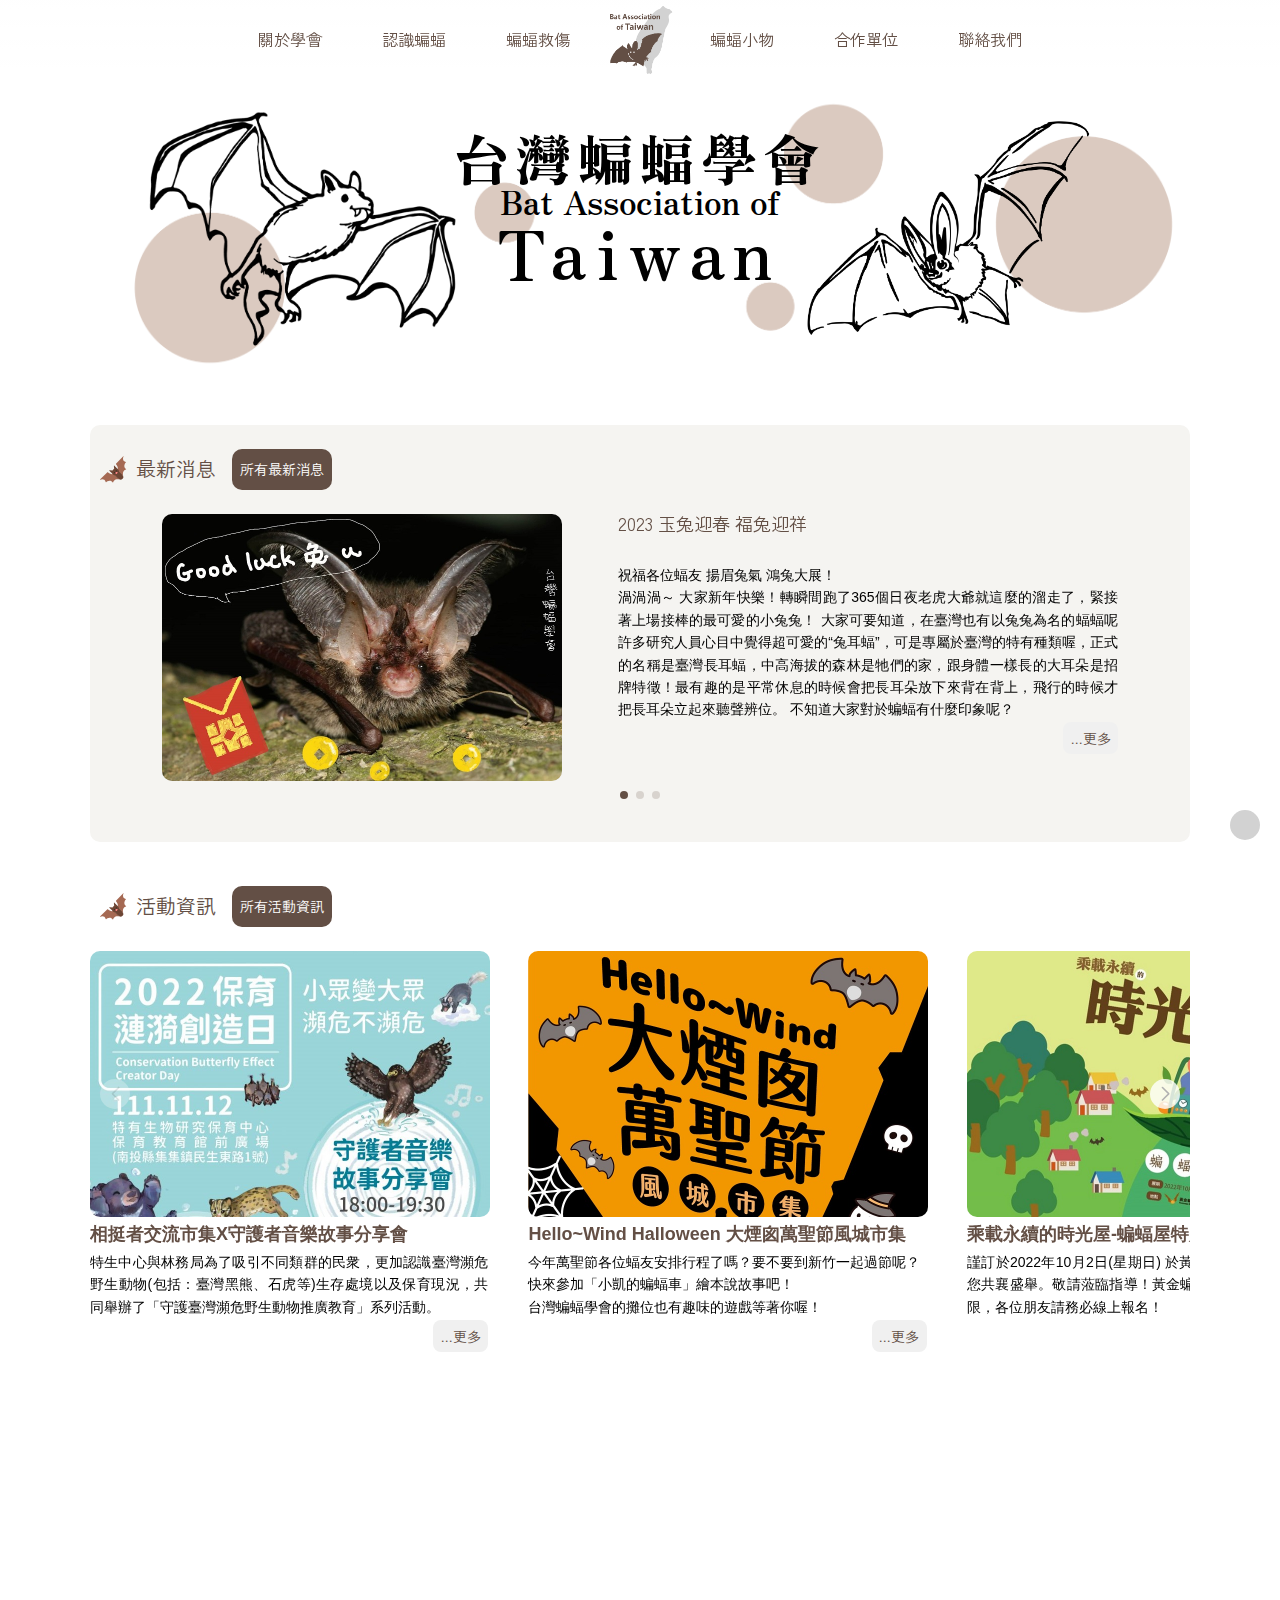
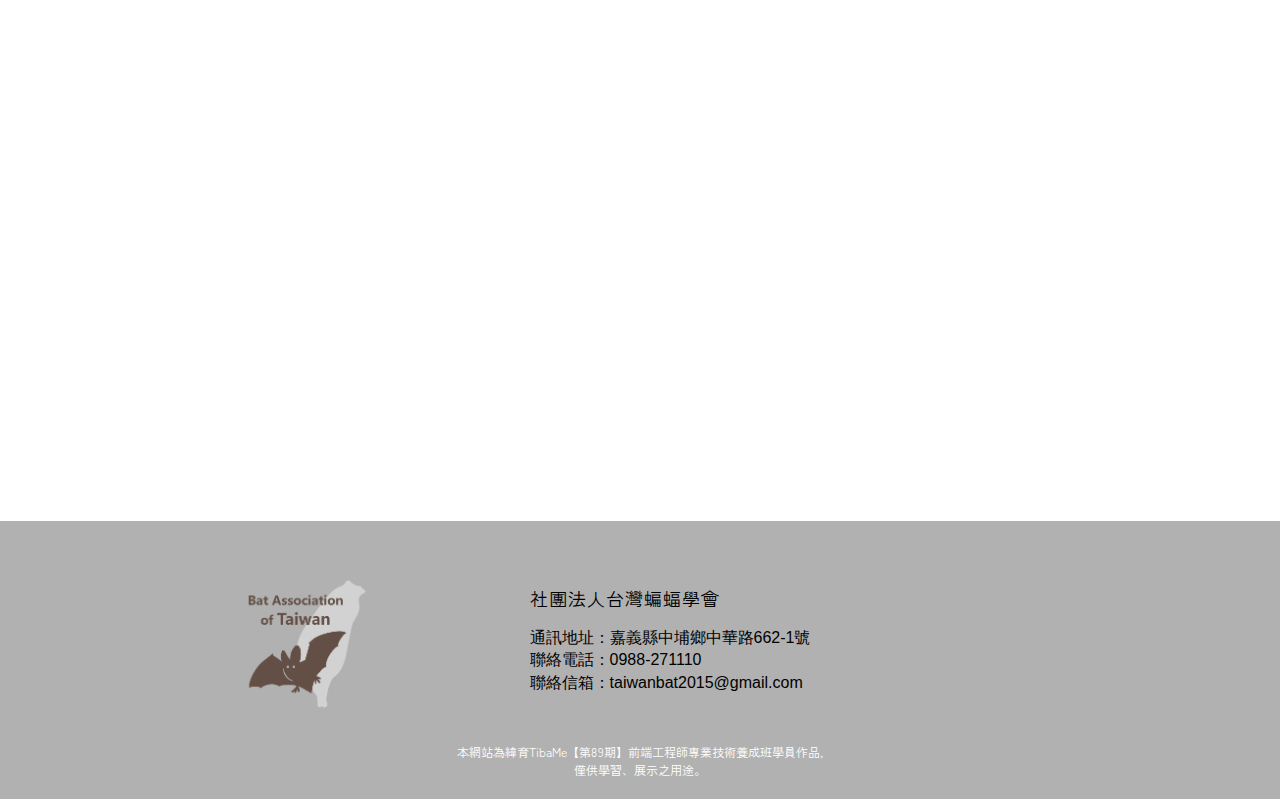
<file: index.html>
<!DOCTYPE html>
<html lang="zh-Hant">

<head>
    <meta charset="UTF-8">
    <meta name="viewport" content="width=device-width, initial-scale=1.0">
    <title>台灣蝙蝠學會</title>
    <link rel="icon" href="./img/logosmall.png">
    <!-- google font -->
    <link rel="preconnect" href="https://fonts.googleapis.com">
    <link rel="preconnect" href="https://fonts.gstatic.com" crossorigin>
    <link href="https://fonts.googleapis.com/css2?family=Zen+Antique&family=Zen+Kaku+Gothic+New:wght@500&display=swap"
        rel="stylesheet">
    <!-- font-awesome -->
    <link rel="stylesheet" href="https://cdnjs.cloudflare.com/ajax/libs/font-awesome/6.5.1/css/all.min.css"
        integrity="sha512-DTOQO9RWCH3ppGqcWaEA1BIZOC6xxalwEsw9c2QQeAIftl+Vegovlnee1c9QX4TctnWMn13TZye+giMm8e2LwA=="
        crossorigin="anonymous" referrerpolicy="no-referrer" />
    <!-- jquery -->
    <script src="https://cdnjs.cloudflare.com/ajax/libs/jquery/3.7.1/jquery.js"></script>
    <!-- swiper -->
    <link rel="stylesheet" href="https://cdn.jsdelivr.net/npm/swiper@11/swiper-bundle.min.css" />
    <!-- aos -->
    <link href="https://unpkg.com/aos@2.3.1/dist/aos.css" rel="stylesheet">
    <!-- css -->
    <link rel="stylesheet" href="./css/default.css">
    <link rel="stylesheet" href="./css/style-index.css">
    <link rel="stylesheet" href="./css/default-m.css">

</head>

<body>
    <!-- 上方固定列 -->
    <header>

        <i class="fa fa-bars" area-hidden="true"></i>
        <i class="fa fa-solid fa-xmark" area-hidden="true"></i>

        <ul>
            <li><a href="#">關於學會</a></li>
            <li id="profile" class="main-li-has-menu"><a href="#" class="pd" data-i="▾">認識蝙蝠</a>
                <ol class="profile_ol  main-li-sub-menu">
                    <li><a href="./batprofile.html">蝙蝠小檔案</a></li>
                    <li><a href="./species.html">蝙蝠的種類</a></li>
                    <li><a href="./study.html" class="last_a">蝙蝠的研究</a></li>
                </ol>
            </li>
            <li id="help" class="main-li-has-menu"><a href="#" class="pd" data-i="▾">蝙蝠救傷</a>
                <ol class="help_ol main-li-sub-menu">
                    <li><a href="#">撿到蝙蝠</a></li>
                    <li><a href="#" class="last_a">蝙蝠飛進家裡</a></li>
                </ol>
            </li>
            <li class="top_logo"><a href="./index.html"><img src="img/logo.png" alt=""></a></li>
            <li><a href="./product.html">蝙蝠小物</a></li>
            <li><a href="#">合作單位</a></li>
            <li><a href="#">聯絡我們</a></li>

            <ul class="member">
                <li><a href="./login.html" title="會員"><i class="fa-solid fa-user"></i></a></li>
                <li><a href="#" title="購物車"><i class="fa-solid fa-cart-shopping"></i></a></li>
            </ul>
        </ul>

    </header>

    <main>
        <!-- 首圖動畫 -->
        <section class="kv">
            <img class="imgL" src="img/bat_ani_left.png" alt="">
            <div class="kv_text">
                <h1>台灣蝙蝠學會</h1>
                <h2>Bat Association of</h2>
                <h3>Taiwan</h3>
            </div>
            <img class="imgR" src="img/bat_ani_right.png" alt="">
        </section>

        <!-- 最新消息 -->
        <section class="news">

            <div class="news_top_text">
                <img src="img/Icon/bat-brown.svg" alt="">
                <h2>最新消息</h2>
                <p><a href="#">所有最新消息</a></p>
            </div>

            <div class="news_content">

                <!-- Slider main container -->
                <div class="swiper">
                    <!-- Additional required wrapper -->
                    <div class="swiper-wrapper">
                        <!-- Slides -->
                        <div class="swiper-slide news_main">

                            <a href="#">
                                <img src="./img/top_img.jpg" alt="">
                            </a>

                            <div class="news_text">
                                <h3>2023 玉兔迎春 福兔迎祥</h3>
                                <p>祝福各位蝠友 揚眉兔氣 鴻兔大展！<br>
                                    渦渦渦～ 大家新年快樂！轉瞬間跑了365個日夜老虎大爺就這麼的溜走了，緊接著上場接棒的最可愛的小兔兔！
                                    大家可要知道，在臺灣也有以兔兔為名的蝠蝠呢許多研究人員心目中覺得超可愛的“兔耳蝠”，可是專屬於臺灣的特有種類喔，正式的名稱是臺灣長耳蝠，中高海拔的森林是牠們的家，跟身體一樣長的大耳朵是招牌特徵！最有趣的是平常休息的時候會把長耳朵放下來背在背上，飛行的時候才把長耳朵立起來聽聲辨位。
                                    不知道大家對於蝙蝠有什麼印象呢？
                                </p>
                                <a href="#">...更多</a>
                            </div>
                        </div>

                        <div class="swiper-slide news_main">

                            <a href="#">
                                <img src="./img/top_img2.jpg" alt="">
                            </a>

                            <div class="news_text">
                                <h3>中華文化中的蝙蝠</h3>
                                <p>文字上「蝠」與「福」同音，加上祖先們也觀察到蝙蝠都是倒掛著，所以有著「福到」、「福天降」的意義象徵。<br>
                                    也因此蝙蝠意象的裝飾，非常非常頻繁地出現在華人社會中。
                                    想要尋福的蝠友們！今年返鄉的時候，在老家中尋尋寶，有機會在老文具、老傢俱或房屋的裝飾中找到福氣喔！
                                    沒有發現也沒關係(小編家也沒有 嗚嗚嗚～)，過年走春到廟裡逛逛或參拜的時候，可以跟同行友人比賽看看誰發現的福氣最多！
                                </p>
                                <a href="#">...更多</a>
                            </div>

                        </div>

                        <div class="swiper-slide news_main">

                            <a href="#">
                                <img src="./img/top_img3.jpg" alt="">
                            </a>

                            <div class="news_text">
                                <h3>介紹臺灣小蹄鼻蝠</h3>
                                <p>最近大家過得好嗎？全台冷颼颼，連蝙蝠也只想待在家裡不出門呢~<br>
                                    今天要來介紹 臺灣小蹄鼻蝠 Rhinolophus monoceros<br>
                                    如同臺灣大蹄鼻蝠，他們鼻葉特化成有如馬蹄狀樣子，體型嬌小的臺灣小蹄鼻蝠(5g)，配上複雜的鼻葉，整個小臉有如皺縮一起，說不出的怪異可愛(！？)<br>
                                    不同於社會邊緣蝠的臺灣大蹄鼻蝠，臺灣小蹄鼻蝠喜歡成群結隊的擠在一起，越擠越好的那種(？)，偏好住在洞穴或是像洞穴的地方，如廢棄隧道、防空洞、排水溝、橋梁箱涵等等，偶爾能在廢棄建築物裡發現幾隻落單個體。
                                </p>
                                <a href="#">...更多</a>
                            </div>

                        </div>

                    </div>
                    <!-- If we need pagination -->
                    <div class="swiper-pagination"></div>

                </div>


        </section>

        <!-- 活動資訊 -->
        <section class="activity">

            <div class="activity_top_text">
                <img src="img/Icon/bat-brown.svg" alt="">
                <h2>活動資訊</h2>
                <p><a href="#">所有活動資訊</a></p>
            </div>

            <div class="activity_main">

                <div class="swiper-container">
                    <div class="swiper-wrapper">

                        <!-- 第1 -->
                        <div class="swiper-slide">

                            <div class="activity_main">
                                <img src="./img/activity_img1.jpg" alt="">
                                <div class="activity_text">
                                    <h3>相挺者交流市集X守護者音樂故事分享會</h3>
                                    <p>特生中心與林務局為了吸引不同類群的民衆，更加認識臺灣瀕危野生動物(包括：臺灣黑熊、石虎等)生存處境以及保育現況，共同舉辦了「守護臺灣瀕危野生動物推廣教育」系列活動。
                                    </p>
                                    <a href="#">...更多</a>
                                </div>
                            </div>
                        </div>

                        <!-- 第2 -->
                        <div class="swiper-slide">

                            <div class="activity_main">
                                <img src="./img/activity_img2.jpg" alt="">
                                <div class="activity_text">
                                    <h3>Hello~Wind Halloween 大煙囪萬聖節風城市集</h3>
                                    <p>今年萬聖節各位蝠友安排行程了嗎？要不要到新竹一起過節呢？<br>
                                        快來參加「小凱的蝙蝠車」繪本說故事吧！<br>
                                        台灣蝙蝠學會的攤位也有趣味的遊戲等著你喔！
                                    </p>
                                    <a href="#">...更多</a>
                                </div>
                            </div>
                        </div>

                        <!-- 第3 -->
                        <div class="swiper-slide">
                            <img src="./img/activity_img3.jpg" alt="">
                            <div class="activity_text">
                                <h3>乘載永續的時光屋-蝙蝠屋特展</h3>
                                <p>謹訂於2022年10月2日(星期日) 於黃金蝙蝠生態館舉行誠摯邀請您共襄盛舉。敬請蒞臨指導！黃金蝙蝠生態館敬上。現場座位有限，各位朋友請務必線上報名！
                                </p>
                                <a href="#">...更多</a>
                            </div>
                        </div>

                        <!-- 第4 -->
                        <div class="swiper-slide">
                            <div class="activity_main">
                                <img src="./img/activity_img4.jpg" alt="">
                                <div class="activity_text">
                                    <h3>111年動物嘉年華活動重磅登場</h3>
                                    <p>幫家中寵物打扮，並報名拍照上傳★投票期間經過FB按讚👍或大心❤️投票後的前10名獲票最高之民眾，並於【9月24日(六)】參加我們的走秀活動，即可獲得一份價值1500元的福袋。
                                    </p>
                                    <a href="#">...更多</a>
                                </div>
                            </div>
                        </div>

                        <!-- 第5 -->
                        <div class="swiper-slide">

                            <div class="activity_main">
                                <img src="./img/activity_img5.jpg" alt="">
                                <div class="activity_text">
                                    <h3>台灣蝙蝠學會2022會員大會</h3>
                                    <p>好久不見！！大家最近過得好嗎？我們要舉辦會員大會啦啦啦~<br>
                                        時間: 2022年5月21日 週六13:30-19:00<br>
                                        地點: log 野筏、大煙囪下的家
                                    </p>
                                    <a href="#">...更多</a>
                                </div>
                            </div>
                        </div>

                    </div>


                    <!-- <div class="swiper-pagination"></div> -->
                    <div class="swiper-button-prev"></div>
                    <div class="swiper-button-next"></div>
                </div>

            </div>

        </section>

        <!-- Banner*2 -->
        <section class="banner">

            <div class="ban" data-aos="fade-up" data-aos-duration="1500">
                <a href="#">
                    <div class="overlay">
                        <h2>撿到蝙蝠怎麼辦？</h2>
                    </div>
                    <img src="img/banner1.png" alt="">
                </a>
            </div>

            <div class="ban" data-aos="fade-up" data-aos-duration="1000">
                <a href="#">
                    <div class="overlay">
                        <h2>會員招募中！</h2>
                    </div>
                    <img src="img/banner2.png" alt="">
                </a>
            </div>

        </section>

    </main>

    <i class="fa fa-angle-up" aria-hidden="true" onclick="scrollToTop()"></i>

    <!-- 頁尾 -->
    <footer>

        <div class="footer">
            <img src="img/logo.png" alt="">
            <div class="footer_text">
                <h3>社團法人台灣蝙蝠學會</h3>
                <h4>
                    通訊地址：嘉義縣中埔鄉中華路662-1號<br>
                    聯絡電話：0988-271110<br>
                    聯絡信箱：taiwanbat2015@gmail.com
                </h4>
            </div>

            <a href="https://www.facebook.com/battw" target="_blank"><i class="fa-brands fa-facebook"></i></a>
        </div>

        <p>本網站為緯育TibaMe【第89期】前端工程師專業技術養成班學員作品,<br>僅供學習、展示之用途。</p>

    </footer>

    <!-- swiper -->
    <script src="https://cdn.jsdelivr.net/npm/swiper@11/swiper-bundle.min.js"></script>
    <!-- js -->
    <script src="./js/index.js"></script>
    <script src="./js/all.js"></script>
    <!-- aos -->
    <script src="https://unpkg.com/aos@2.3.1/dist/aos.js"></script>
    <script>AOS.init();</script>
</body>

</html>
</file>
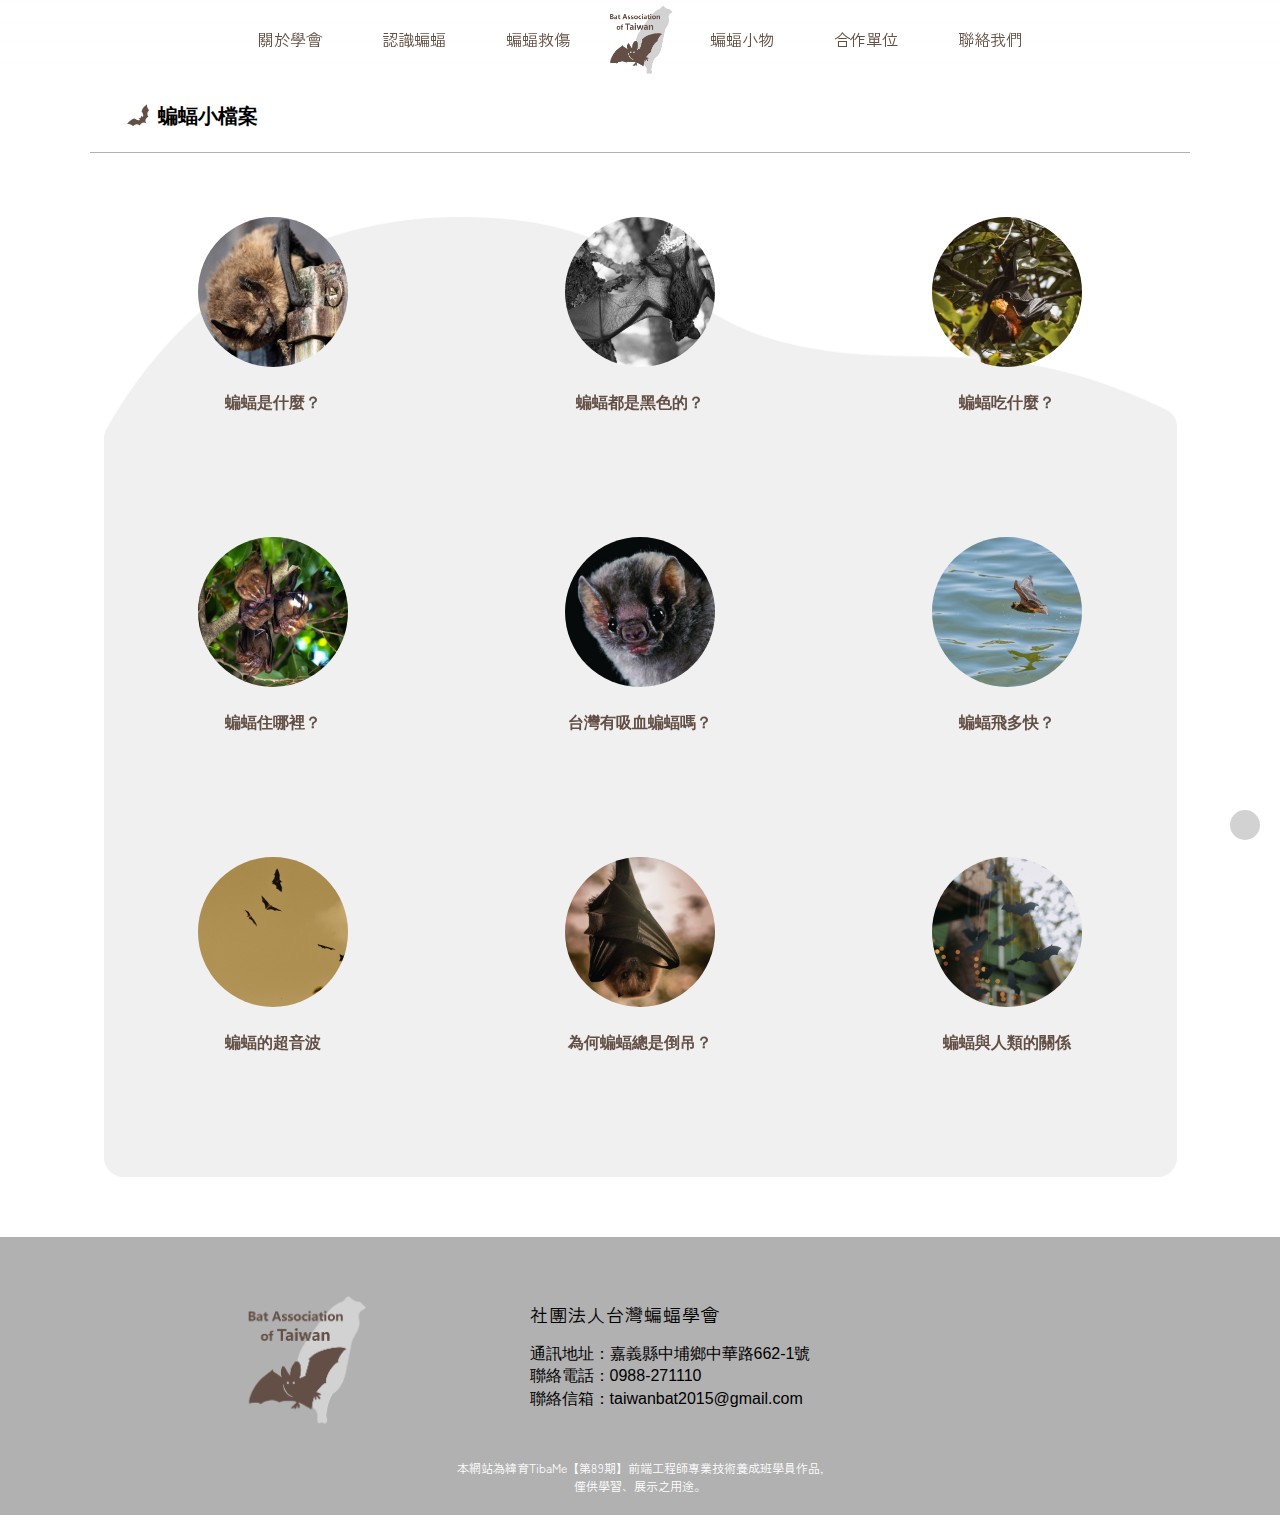
<file: batprofile.html>
<!DOCTYPE html>
<html lang="zh-Hant">

<head>
    <meta charset="UTF-8">
    <meta name="viewport" content="width=device-width, initial-scale=1.0">
    <title>台灣蝙蝠學會-蝙蝠小檔案</title>
    <link rel="icon" href="./img/logosmall.png">
    <!-- google font -->
    <link rel="preconnect" href="https://fonts.googleapis.com">
    <link rel="preconnect" href="https://fonts.gstatic.com" crossorigin>
    <link href="https://fonts.googleapis.com/css2?family=Zen+Antique&family=Zen+Kaku+Gothic+New:wght@500&display=swap"
        rel="stylesheet">
    <!-- font-awesome -->
    <link rel="stylesheet" href="https://cdnjs.cloudflare.com/ajax/libs/font-awesome/6.5.1/css/all.min.css"
        integrity="sha512-DTOQO9RWCH3ppGqcWaEA1BIZOC6xxalwEsw9c2QQeAIftl+Vegovlnee1c9QX4TctnWMn13TZye+giMm8e2LwA=="
        crossorigin="anonymous" referrerpolicy="no-referrer" />
    <!-- jquery -->
    <script src="https://cdnjs.cloudflare.com/ajax/libs/jquery/3.7.1/jquery.js"></script>
    <!-- aos -->
    <link href="https://unpkg.com/aos@2.3.1/dist/aos.css" rel="stylesheet">
    <!-- css -->
    <link rel="stylesheet" href="./css/default.css">
    <link rel="stylesheet" href="./css/style-batprofile.css">
    <link rel="stylesheet" href="./css/default-m.css">
</head>

<body>
    <!-- 上方固定列 -->
    <header>

        <i class="fa fa-bars" area-hidden="true"></i>
        <i class="fa fa-solid fa-xmark" area-hidden="true"></i>

        <ul>
            <li><a href="#">關於學會</a></li>
            <li id="profile" class="main-li-has-menu"><a href="#" class="pd" data-i="▾">認識蝙蝠</a>
                <ol class="profile_ol  main-li-sub-menu">
                    <li><a href="./batprofile.html">蝙蝠小檔案</a></li>
                    <li><a href="./species.html">蝙蝠的種類</a></li>
                    <li><a href="./study.html" class="last_a">蝙蝠的研究</a></li>
                </ol>
            </li>
            <li id="help" class="main-li-has-menu"><a href="#" class="pd" data-i="▾">蝙蝠救傷</a>
                <ol class="help_ol main-li-sub-menu">
                    <li><a href="#">撿到蝙蝠</a></li>
                    <li><a href="#" class="last_a">蝙蝠飛進家裡</a></li>
                </ol>
            </li>
            <li class="top_logo"><a href="./index.html"><img src="img/logo.png" alt=""></a></li>
            <li><a href="./product.html">蝙蝠小物</a></li>
            <li><a href="#">合作單位</a></li>
            <li><a href="#">聯絡我們</a></li>

            <ul class="member">
                <li><a href="./login.html" title="會員"><i class="fa-solid fa-user"></i></a></li>
                <li><a href="#" title="購物車"><i class="fa-solid fa-cart-shopping"></i></a></li>
            </ul>
        </ul>

    </header>

    <div class="top">
        <img src="img/Icon/bat.svg" alt="">
        <h2>蝙蝠小檔案</h2>
    </div>

    <main>
        <ul data-aos="fade-up" data-aos-duration="1000">
            <li class="pop_up">
                <img src="img/bat_profile1.jpg" alt="">
                <h4>蝙蝠是什麼？</h4>
                <div class="hidden-content">
                    <p>既不是會飛的老鼠，也不是會下蛋的鳥類。蝙蝠是哺乳類動物，是翼手目動物的總稱。是全世界唯一真正會飛行的哺乳類動物喔！</p>
            </li>

            <li>
                <img src="img/bat_profile2.jpg" alt="">
                <h4>蝙蝠都是黑色的？</h4>
            </li>

            <li>
                <img src="img/bat_profile3.jpg" alt="">
                <h4>蝙蝠吃什麼？</h4>
            </li>

            <li>
                <img src="img/bat_profile4.jpg" alt="">
                <h4>蝙蝠住哪裡？</h4>
            </li>

            <li>
                <img src="img/bat_profile5.jpg" alt="">
                <h4>台灣有吸血蝙蝠嗎？</h4>
            </li>

            <li>
                <img src="img/bat_profile6.jpg" alt="">
                <h4>蝙蝠飛多快？</h4>
            </li>

            <li>
                <img src="img/bat_profile7.jpg" alt="">
                <h4>蝙蝠的超音波</h4>
            </li>

            <li>
                <img src="img/bat_profile8.jpg" alt="">
                <h4>為何蝙蝠總是倒吊？</h4>
            </li>

            <li>
                <img src="img/bat_profile9.jpg" alt="">
                <h4>蝙蝠與人類的關係</h4>
            </li>

        </ul>

        <!-- 燈箱 -->
        <div id="lightbox" class="none">
            <article>
                <img src="./img/bat_profile1.jpg" alt="">

                <div class="article_text">
                    <h2>蝙蝠是什麼？</h2>
                    <p>既不是會飛的老鼠，也不是會下蛋的鳥類。蝙蝠是哺乳類動物，是翼手目動物的總稱。是全世界唯一真正會飛行的哺乳類動物喔！</p>
                </div>
                <i class="fa-solid fa-xmark x2"></i>

                <div class="lbbgi"></div>
            </article>
        </div>

    </main>

    <i class="fa fa-angle-up" aria-hidden="true" onclick="scrollToTop()"></i>

    <!-- 頁尾 -->
    <footer>

        <div class="footer">
            <img src="img/logo.png" alt="">
            <div class="footer_text">
                <h3>社團法人台灣蝙蝠學會</h3>
                <h4>
                    通訊地址：嘉義縣中埔鄉中華路662-1號<br>
                    聯絡電話：0988-271110<br>
                    聯絡信箱：taiwanbat2015@gmail.com
                </h4>
            </div>

            <a href="https://www.facebook.com/battw" target="_blank"><i class="fa-brands fa-facebook"></i></a>
        </div>

        <p>本網站為緯育TibaMe【第89期】前端工程師專業技術養成班學員作品,<br>僅供學習、展示之用途。</p>

    </footer>
    <!-- js -->
    <script src="./js/batprofile.js"></script>
    <script src="./js/all.js"></script>
    <!-- AOS -->
    <script src="https://unpkg.com/aos@2.3.1/dist/aos.js"></script>
    <script>AOS.init();</script>
</body>

</html>
</file>
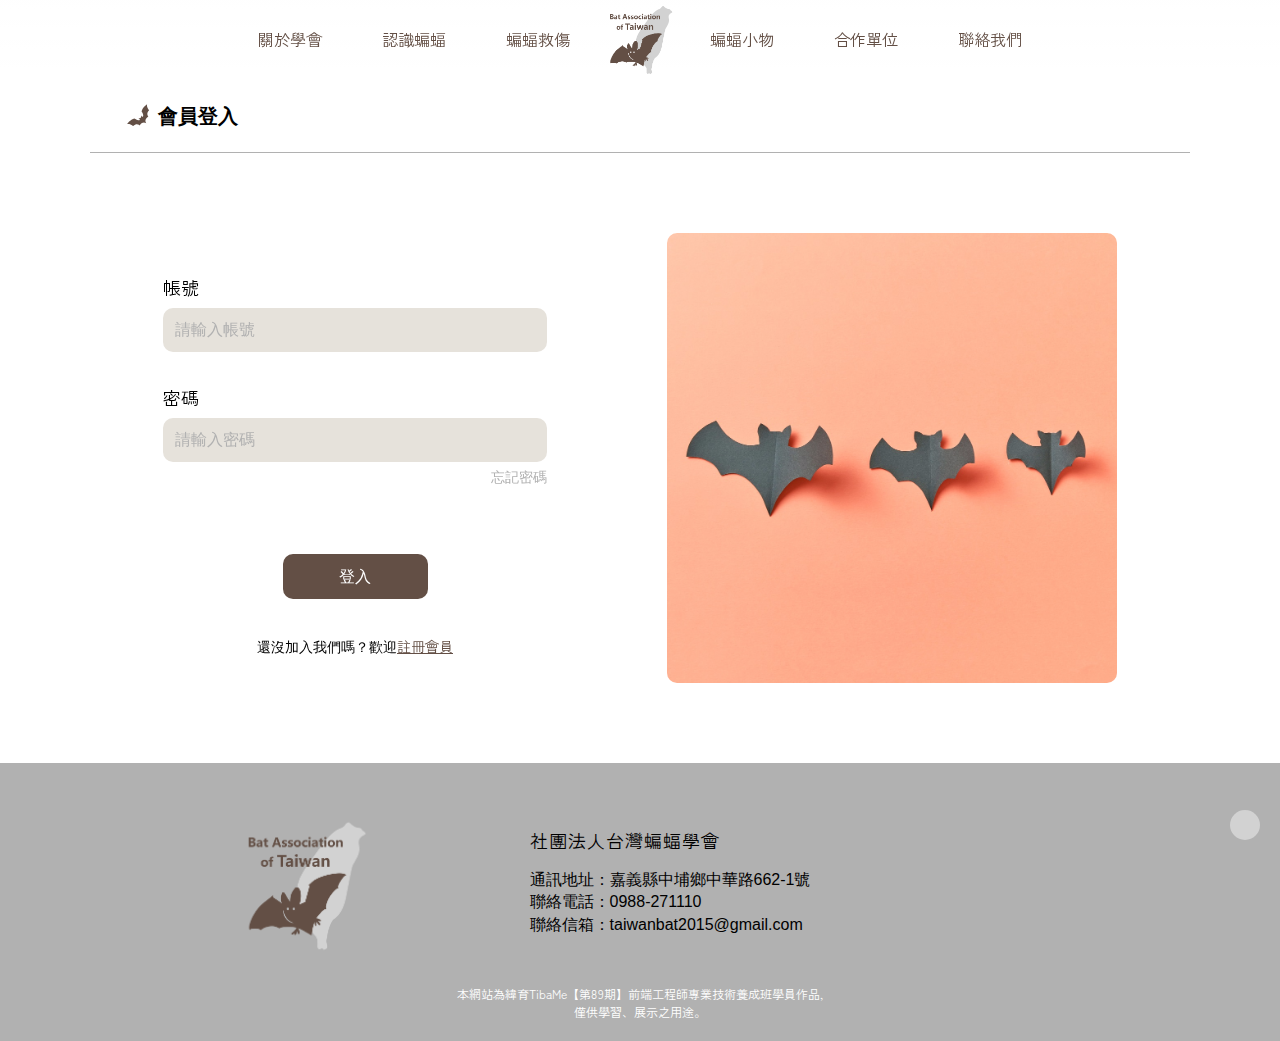
<file: login.html>
<!DOCTYPE html>
<html lang="zh-Hant">

<head>
    <meta charset="UTF-8">
    <meta name="viewport" content="width=device-width, initial-scale=1.0">
    <title>台灣蝙蝠學會-會員登入</title>
    <link rel="icon" href="./img/logosmall.png">
    <!-- google font -->
    <link rel="preconnect" href="https://fonts.googleapis.com">
    <link rel="preconnect" href="https://fonts.gstatic.com" crossorigin>
    <link href="https://fonts.googleapis.com/css2?family=Zen+Antique&family=Zen+Kaku+Gothic+New:wght@500&display=swap"
        rel="stylesheet">
    <!-- font-awesome -->
    <link rel="stylesheet" href="https://cdnjs.cloudflare.com/ajax/libs/font-awesome/6.5.1/css/all.min.css"
        integrity="sha512-DTOQO9RWCH3ppGqcWaEA1BIZOC6xxalwEsw9c2QQeAIftl+Vegovlnee1c9QX4TctnWMn13TZye+giMm8e2LwA=="
        crossorigin="anonymous" referrerpolicy="no-referrer" />
    <!-- jquery -->
    <script src="https://cdnjs.cloudflare.com/ajax/libs/jquery/3.7.1/jquery.js"></script>
    <!-- aos -->
    <link href="https://unpkg.com/aos@2.3.1/dist/aos.css" rel="stylesheet">
    <!-- css -->
    <link rel="stylesheet" href="./css/default.css">
    <link rel="stylesheet" href="./css/style-login.css">
    <link rel="stylesheet" href="./css/default-m.css">

</head>
<body>
     <!-- 上方固定列 -->
    <header>

        <i class="fa fa-bars" area-hidden="true"></i>
        <i class="fa fa-solid fa-xmark" area-hidden="true"></i>

        <ul>
            <li><a href="#">關於學會</a></li>
            <li id="profile" class="main-li-has-menu"><a href="#" class="pd" data-i="▾">認識蝙蝠</a>
                <ol class="profile_ol  main-li-sub-menu">
                    <li><a href="./batprofile.html">蝙蝠小檔案</a></li>
                    <li><a href="./species.html">蝙蝠的種類</a></li>
                    <li><a href="./study.html" class="last_a">蝙蝠的研究</a></li>
                </ol>
            </li>
            <li id="help" class="main-li-has-menu"><a href="#" class="pd" data-i="▾">蝙蝠救傷</a>
                <ol class="help_ol main-li-sub-menu">
                    <li><a href="#">撿到蝙蝠</a></li>
                    <li><a href="#" class="last_a">蝙蝠飛進家裡</a></li>
                </ol>
            </li>
            <li class="top_logo"><a href="./index.html"><img src="img/logo.png" alt=""></a></li>
            <li><a href="./product.html">蝙蝠小物</a></li>
            <li><a href="#">合作單位</a></li>
            <li><a href="#">聯絡我們</a></li>

            <ul class="member">
                <li><a href="./login.html" title="會員"><i class="fa-solid fa-user"></i></a></li>
                <li><a href="#" title="購物車"><i class="fa-solid fa-cart-shopping"></i></a></li>
            </ul>
        </ul>

    </header>

    <div class="top">
        <img src="img/Icon/bat.svg" alt="">
        <h2>會員登入</h2>
    </div>

    <main data-aos="fade-up" data-aos-duration="1200">
        
        <div class="login_input">
            <h3>帳號</h3>
            <input type="text" name="username" placeholder="請輸入帳號">
            <h3>密碼</h3>
            <input type="password" name="password" placeholder="請輸入密碼">
            <p><a href="#">忘記密碼</a></p>
            <input type="submit" value="登入">
            <p>還沒加入我們嗎？歡迎<a href="#">註冊會員</a></p>
        </div>
        <img src="img/login.jpg" alt="">

    </main>

    <i class="fa fa-angle-up" aria-hidden="true" onclick="scrollToTop()"></i>
    
    <!-- 頁尾 -->
    <footer>
    
        <div class="footer">
            <img src="img/logo.png" alt="">
            <div class="footer_text">
            <h3>社團法人台灣蝙蝠學會</h3>
            <h4>
                通訊地址：嘉義縣中埔鄉中華路662-1號<br>
                聯絡電話：0988-271110<br>
                聯絡信箱：taiwanbat2015@gmail.com
            </h4>
            </div>
                    
            <a href="https://www.facebook.com/battw" target="_blank"><i class="fa-brands fa-facebook"></i></a>
        </div>
    
            <p>本網站為緯育TibaMe【第89期】前端工程師專業技術養成班學員作品,<br>僅供學習、展示之用途。</p>
        
    </footer>
    <!-- js -->
    <script src="./js/all.js"></script>
    <!-- aos -->
   <script src="https://unpkg.com/aos@2.3.1/dist/aos.js"></script> 
   <script>AOS.init();</script>
</body>
</html>
</file>
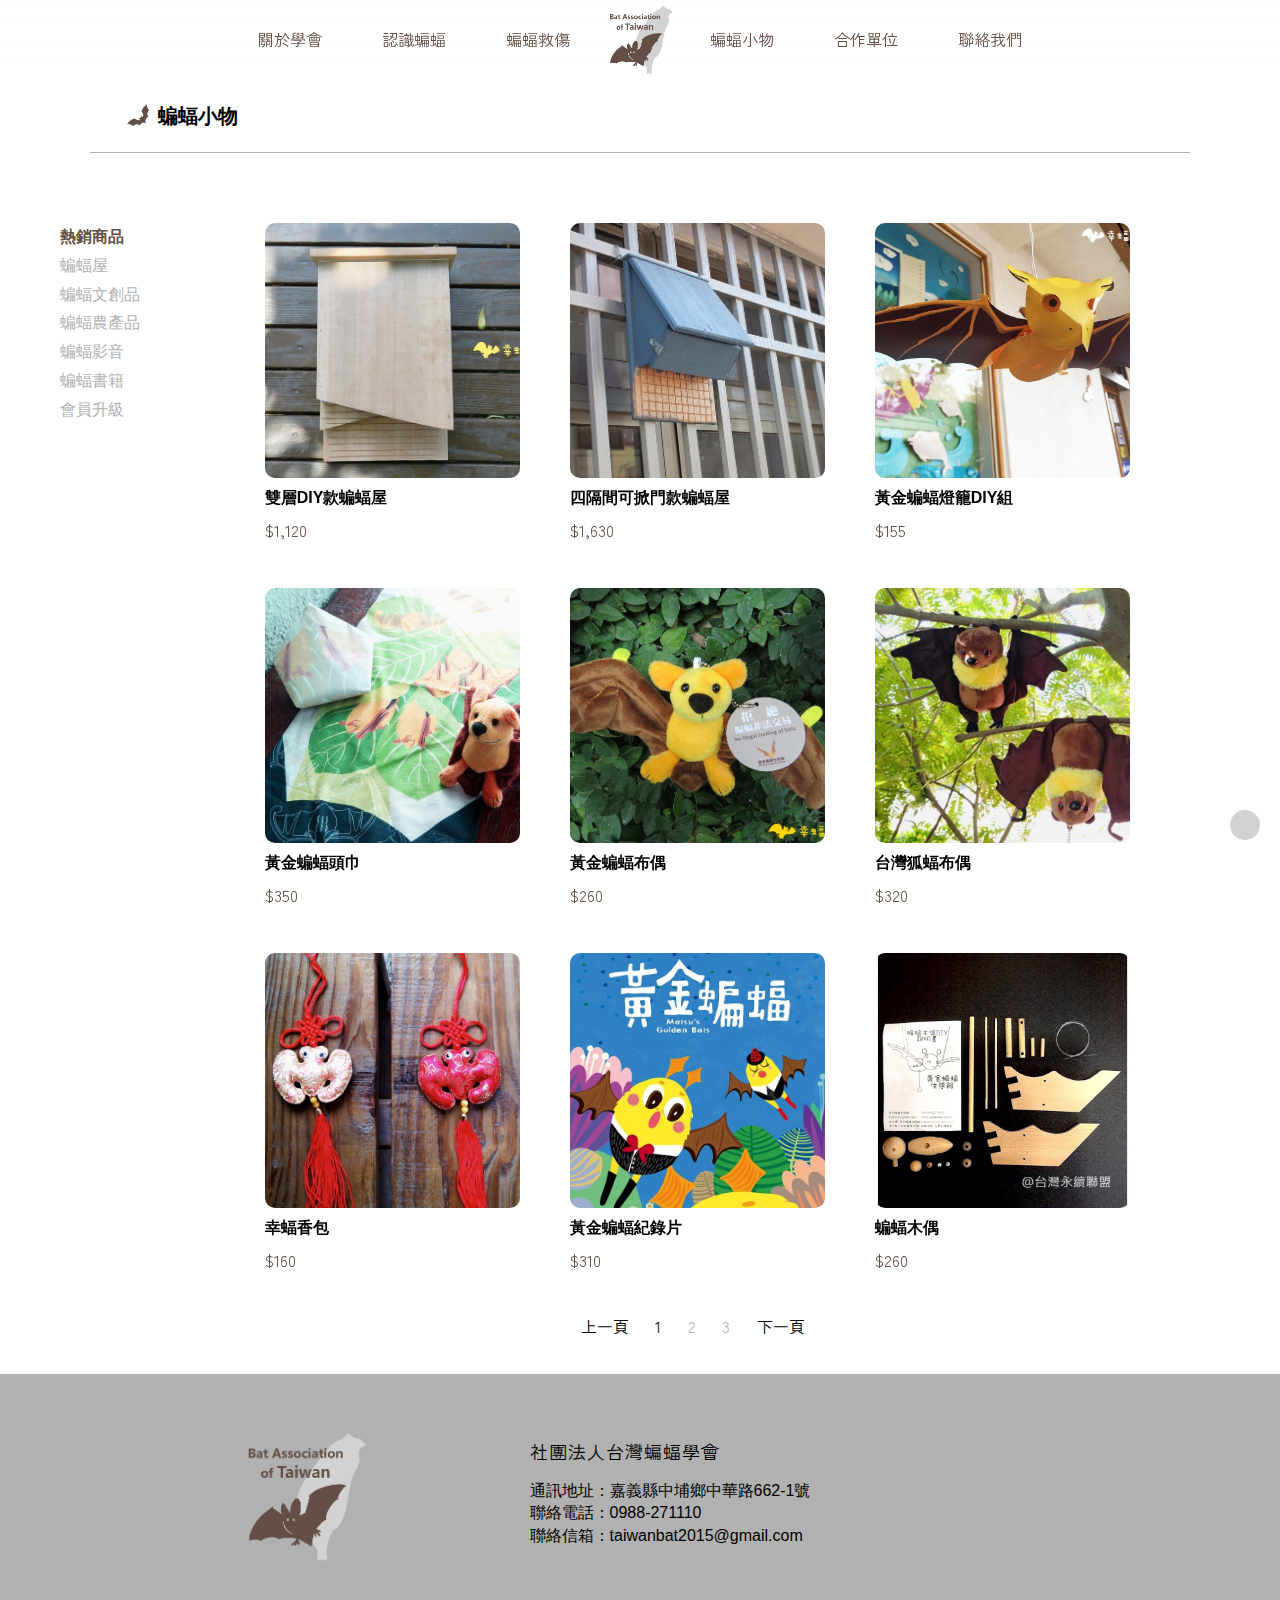
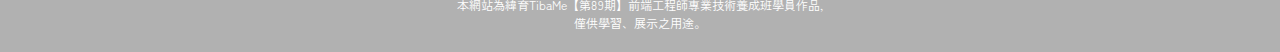
<file: product.html>
<!DOCTYPE html>
<html lang="zh-Hant">

<head>
    <meta charset="UTF-8">
    <meta name="viewport" content="width=device-width, initial-scale=1.0">
    <title>台灣蝙蝠學會-蝙蝠小物</title>
    <link rel="icon" href="./img/logosmall.png">
    <!-- google font -->
    <link rel="preconnect" href="https://fonts.googleapis.com">
    <link rel="preconnect" href="https://fonts.gstatic.com" crossorigin>
    <link href="https://fonts.googleapis.com/css2?family=Zen+Antique&family=Zen+Kaku+Gothic+New:wght@500&display=swap"
        rel="stylesheet">
    <!-- font-awesome -->
    <link rel="stylesheet" href="https://cdnjs.cloudflare.com/ajax/libs/font-awesome/6.5.1/css/all.min.css"
        integrity="sha512-DTOQO9RWCH3ppGqcWaEA1BIZOC6xxalwEsw9c2QQeAIftl+Vegovlnee1c9QX4TctnWMn13TZye+giMm8e2LwA=="
        crossorigin="anonymous" referrerpolicy="no-referrer" />
    <!-- jquery -->
    <script src="https://cdnjs.cloudflare.com/ajax/libs/jquery/3.7.1/jquery.js"></script>
    <!-- aos -->
    <link href="https://unpkg.com/aos@2.3.1/dist/aos.css" rel="stylesheet">
    <!-- css -->
    <link rel="stylesheet" href="./css/default.css">
    <link rel="stylesheet" href="./css/style-product.css">
    <link rel="stylesheet" href="./css/default-m.css">

</head>
<body>
       <!-- 上方固定列 -->
    <header>

        <i class="fa fa-bars" area-hidden="true"></i>
        <i class="fa fa-solid fa-xmark" area-hidden="true"></i>

        <ul>
            <li><a href="#">關於學會</a></li>
            <li id="profile" class="main-li-has-menu"><a href="#" class="pd" data-i="▾">認識蝙蝠</a>
                <ol class="profile_ol  main-li-sub-menu">
                    <li><a href="./batprofile.html">蝙蝠小檔案</a></li>
                    <li><a href="./species.html">蝙蝠的種類</a></li>
                    <li><a href="./study.html" class="last_a">蝙蝠的研究</a></li>
                </ol>
            </li>
            <li id="help" class="main-li-has-menu"><a href="#" class="pd" data-i="▾">蝙蝠救傷</a>
                <ol class="help_ol main-li-sub-menu">
                    <li><a href="#">撿到蝙蝠</a></li>
                    <li><a href="#" class="last_a">蝙蝠飛進家裡</a></li>
                </ol>
            </li>
            <li class="top_logo"><a href="./index.html"><img src="img/logo.png" alt=""></a></li>
            <li><a href="./product.html">蝙蝠小物</a></li>
            <li><a href="#">合作單位</a></li>
            <li><a href="#">聯絡我們</a></li>

            <ul class="member">
                <li><a href="./login.html" title="會員"><i class="fa-solid fa-user"></i></a></li>
                <li><a href="#" title="購物車"><i class="fa-solid fa-cart-shopping"></i></a></li>
            </ul>
        </ul>

    </header>

    <div class="top">
        <img src="img/Icon/bat.svg" alt="">
        <h2>蝙蝠小物</h2>
    </div>

    <main>

    <aside>
        <a href="#"><h4>熱銷商品</h4></a>
        <a href="#"><h4>蝙蝠屋</h4></a>
        <a href="#"><h4>蝙蝠文創品</h4></a>
        <a href="#"><h4>蝙蝠農產品</h4></a>
        <a href="#"><h4>蝙蝠影音</h4></a>
        <a href="#"><h4>蝙蝠書籍</h4></a>
        <a href="#"><h4>會員升級</h4></a>
    </aside>

    <section>
        <ul data-aos="fade-up" data-aos-duration="1000">
            <a href="#"><li>
                <img src="img/sale1.jpg" alt="">
                <h4>雙層DIY款蝙蝠屋</h4>
                <p>$1,120</p>
            </li></a>

            <a href="productinfo.html"><li>
                <img src="img/sale2.jpg" alt="">
                <h4>四隔間可掀門款蝙蝠屋</h4>
                <p>$1,630</p>
            </li></a>

            <a href="#"><li>
                <img src="img/sale3.jpg" alt="">
                <h4>黃金蝙蝠燈籠DIY組</h4>
                <p>$155</p>
            </li></a>
            
            <a href="#"><li>
                <img src="img/sale4.jpg" alt="">
                <h4>黃金蝙蝠頭巾</h4>
                <p>$350</p>
            </li></a>    

            <a href="#"><li>
                <img src="img/sale5.jpg" alt="">
                <h4>黃金蝙蝠布偶</h4>
                <p>$260</p>
            </li></a>   
            
            <a href="#"><li>
                <img src="img/sale6.jpg" alt="">
                <h4>台灣狐蝠布偶</h4>
                <p>$320</p>
            </li></a>      

            <a href="#"><li>
                <img src="img/sale7.jpg" alt="">
                <h4>幸蝠香包</h4>
                <p>$160</p>
            </li></a> 
            
            <a href="#"><li>
                <img src="img/sale8.jpg" alt="">
                <h4>黃金蝙蝠紀錄片</h4>
                <p>$310</p>
            </li></a>     

            <a href="#"><li>
                <img src="img/sale9.jpg" alt="">
                <h4>蝙蝠木偶</h4>
                <p>$260</p>
            </li></a>     
            
        </ul>

            <div class="page">
                <a href="#"><h4>上一頁</h4></a>
                <a href="#"><h4>1</h4></a>
                <a href="#"><h4>2</h4></a>
                <a href="#"><h4>3</h4></a>
                <a href="#"><h4>下一頁</h4></a>
            </div>
    </section>


    </main>

    <i class="fa fa-angle-up" aria-hidden="true" onclick="scrollToTop()"></i>

    <!-- 頁尾 -->
    <footer>

        <div class="footer">
            <img src="img/logo.png" alt="">
            <div class="footer_text">
                <h3>社團法人台灣蝙蝠學會</h3>
                <h4>
                    通訊地址：嘉義縣中埔鄉中華路662-1號<br>
                    聯絡電話：0988-271110<br>
                    聯絡信箱：taiwanbat2015@gmail.com
                </h4>
            </div>

            <a href="https://www.facebook.com/battw" target="_blank"><i class="fa-brands fa-facebook"></i></a>
        </div>

        <p>本網站為緯育TibaMe【第89期】前端工程師專業技術養成班學員作品,<br>僅供學習、展示之用途。</p>

    </footer>
    <!-- js -->
    <script src="./js/all.js"></script>
    <!-- aos -->
   <script src="https://unpkg.com/aos@2.3.1/dist/aos.js"></script> 
   <script>AOS.init();</script>
</body>
</html>
</file>
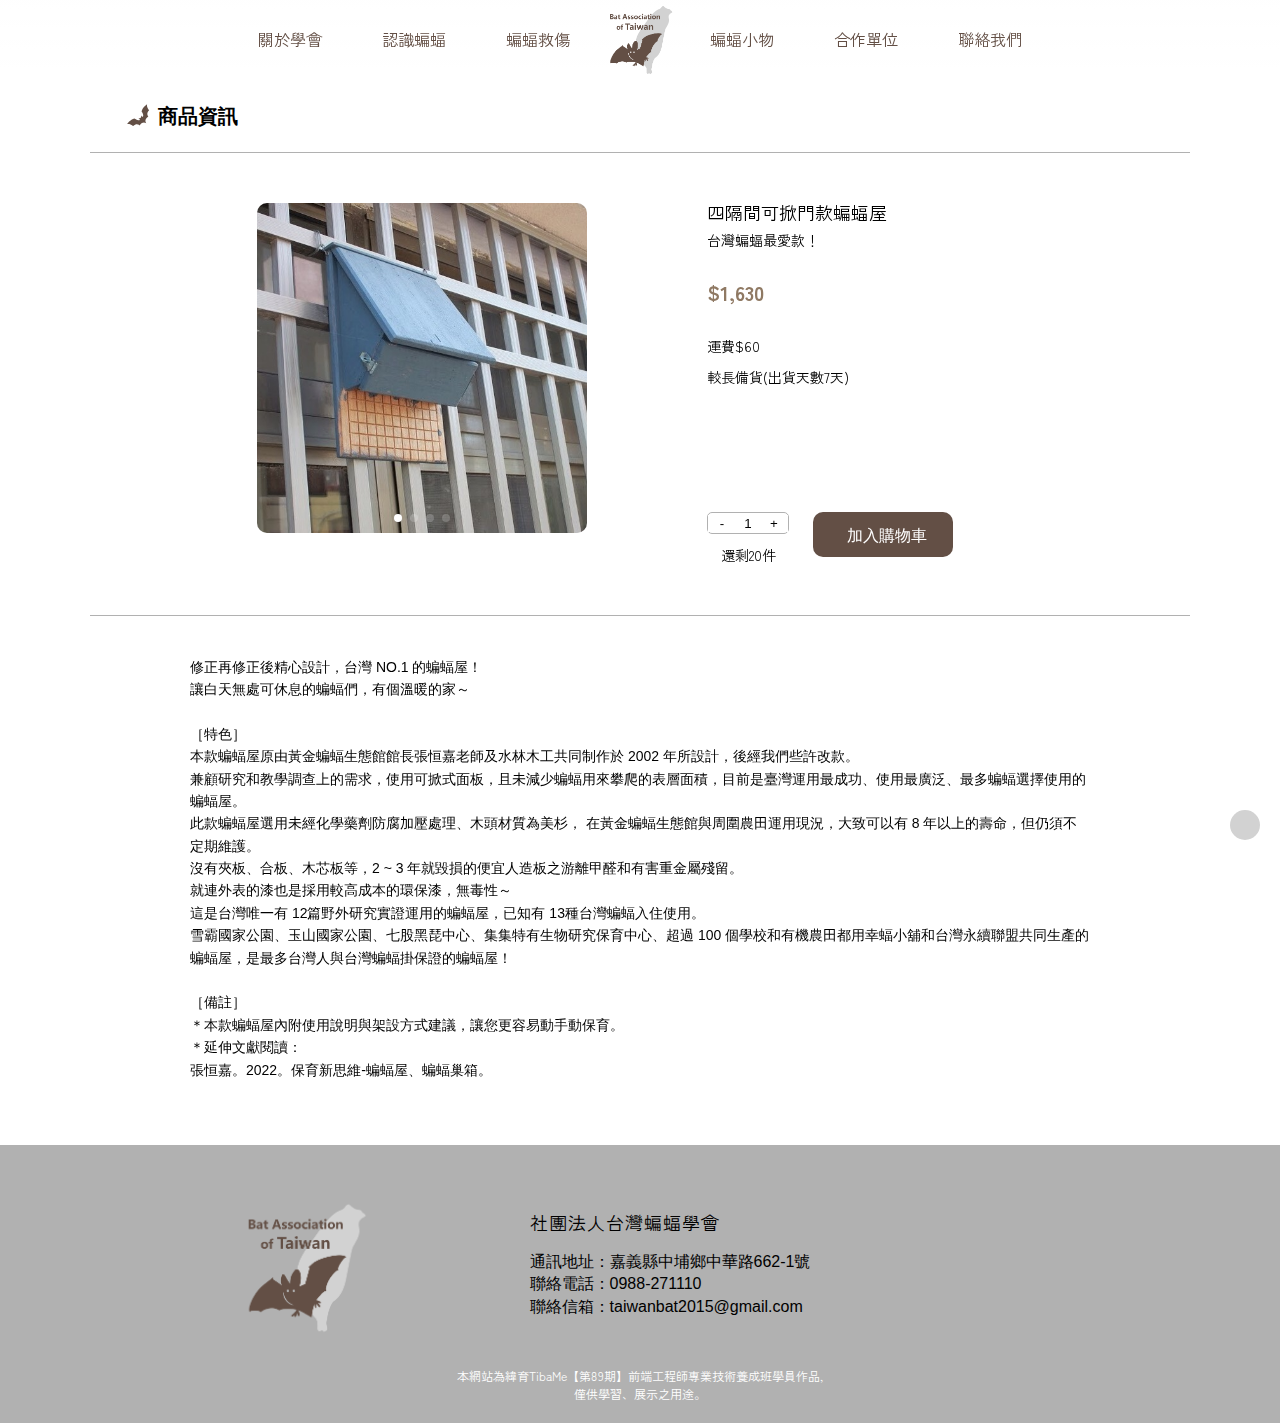
<file: productinfo.html>
<!DOCTYPE html>
<html lang="zh-Hant">

<head>
    <meta charset="UTF-8">
    <meta name="viewport" content="width=device-width, initial-scale=1.0">
    <title>台灣蝙蝠學會-商品資訊</title>
    <link rel="icon" href="./img/logosmall.png">
    <!-- google font -->
    <link rel="preconnect" href="https://fonts.googleapis.com">
    <link rel="preconnect" href="https://fonts.gstatic.com" crossorigin>
    <link href="https://fonts.googleapis.com/css2?family=Zen+Antique&family=Zen+Kaku+Gothic+New:wght@500&display=swap"
        rel="stylesheet">
    <!-- font-awesome -->
    <link rel="stylesheet" href="https://cdnjs.cloudflare.com/ajax/libs/font-awesome/6.5.1/css/all.min.css"
        integrity="sha512-DTOQO9RWCH3ppGqcWaEA1BIZOC6xxalwEsw9c2QQeAIftl+Vegovlnee1c9QX4TctnWMn13TZye+giMm8e2LwA=="
        crossorigin="anonymous" referrerpolicy="no-referrer" />
    <!-- jquery -->
    <script src="https://cdnjs.cloudflare.com/ajax/libs/jquery/3.7.1/jquery.js"></script>
    <!-- swiper -->
    <link rel="stylesheet" href="https://cdn.jsdelivr.net/npm/swiper@11/swiper-bundle.min.css" />
    <!-- aos -->
    <link href="https://unpkg.com/aos@2.3.1/dist/aos.css" rel="stylesheet">
    <!-- css -->
    <link rel="stylesheet" href="./css/default.css">
    <link rel="stylesheet" href="./css/style-productinfo.css">
    <link rel="stylesheet" href="./css/default-m.css">
</head>

<body>
    <!-- 上方固定列 -->
    <header>

        <i class="fa fa-bars" area-hidden="true"></i>
        <i class="fa fa-solid fa-xmark" area-hidden="true"></i>

        <ul>
            <li><a href="#">關於學會</a></li>
            <li id="profile" class="main-li-has-menu"><a href="#" class="pd" data-i="▾">認識蝙蝠</a>
                <ol class="profile_ol  main-li-sub-menu">
                    <li><a href="./batprofile.html">蝙蝠小檔案</a></li>
                    <li><a href="./species.html">蝙蝠的種類</a></li>
                    <li><a href="./study.html" class="last_a">蝙蝠的研究</a></li>
                </ol>
            </li>
            <li id="help" class="main-li-has-menu"><a href="#" class="pd" data-i="▾">蝙蝠救傷</a>
                <ol class="help_ol main-li-sub-menu">
                    <li><a href="#">撿到蝙蝠</a></li>
                    <li><a href="#" class="last_a">蝙蝠飛進家裡</a></li>
                </ol>
            </li>
            <li class="top_logo"><a href="./index.html"><img src="img/logo.png" alt=""></a></li>
            <li><a href="./product.html">蝙蝠小物</a></li>
            <li><a href="#">合作單位</a></li>
            <li><a href="#">聯絡我們</a></li>

            <ul class="member">
                <li><a href="./login.html" title="會員"><i class="fa-solid fa-user"></i></a></li>
                <li><a href="#" title="購物車"><i class="fa-solid fa-cart-shopping"></i></a></li>
            </ul>
        </ul>

    </header>

    <div class="top">
        <img src="img/Icon/bat.svg" alt="">
        <h2>商品資訊</h2>
    </div>

    <main>

        <Section class="top_info" data-aos="fade-up" data-aos-duration="1200">

            <div class="pic">
                <div class="swiper">
                    <div class="swiper-wrapper">
                        <!-- Slides -->
                        <div class="swiper-slide"><img src="img/sale2.jpg" alt=""></div>
                        <div class="swiper-slide"><img src="img/sale2-2.jpg" alt=""></div>
                        <div class="swiper-slide"><img src="img/sale2-3.jpg" alt=""></div>
                        <div class="swiper-slide"><img src="img/sale2-4.jpg" alt=""></div>
                    </div>

                    <div class="swiper-pagination"></div>

                </div>
            </div>

                <div class="top_info_text">
                    <h3>四隔間可掀門款蝙蝠屋</h3>
                    <p>台灣蝙蝠最愛款！</p>
                    <h2>$1,630</h2>
                    <p>運費$60</p>
                    <p>較長備貨(出貨天數7天)</p>

                    <div class="shopping">
                        <div class="shopL">
                            <div class="quantity">
                                <button class="minus">-</button>
                                <input type="number" class="quantity-input" value="1" min="1">
                                <button class="plus">+</button>
                            </div>
                            <p>還剩20件</p>
                        </div>
                        <button class="cart"><i class="fa-solid fa-cart-shopping"></i>加入購物車</button>
                    </div>
                </div>

        </Section>

        <section class="descrip" data-aos="fade" data-aos-duration="1200">

            <p>修正再修正後精心設計，台灣 NO.1 的蝙蝠屋！<br>
                讓白天無處可休息的蝙蝠們，有個溫暖的家～<br>
                <br>
                ［特色］<br>
                本款蝙蝠屋原由黃金蝙蝠生態館館長張恒嘉老師及水林木工共同制作於 2002 年所設計，後經我們些許改款。<br>
                兼顧研究和教學調查上的需求，使用可掀式面板，且未減少蝙蝠用來攀爬的表層面積，目前是臺灣運用最成功、使用最廣泛、最多蝙蝠選擇使用的蝙蝠屋。<br>
                此款蝙蝠屋選用未經化學藥劑防腐加壓處理、木頭材質為美杉，
                在黃金蝙蝠生態館與周圍農田運用現況，大致可以有 8 年以上的壽命，但仍須不定期維護。<br>
                沒有夾板、合板、木芯板等，2 ~ 3 年就毀損的便宜人造板之游離甲醛和有害重金屬殘留。<br>
                就連外表的漆也是採用較高成本的環保漆，無毒性～<br>
                這是台灣唯一有 12篇野外研究實證運用的蝙蝠屋，已知有 13種台灣蝙蝠入住使用。<br>
                雪霸國家公園、玉山國家公園、七股黑琵中心、集集特有生物研究保育中心、超過 100 個學校和有機農田都用幸蝠小舖和台灣永續聯盟共同生產的蝙蝠屋，是最多台灣人與台灣蝙蝠掛保證的蝙蝠屋！<br>
                <br>
                ［備註］<br>
                ＊本款蝙蝠屋內附使用說明與架設方式建議，讓您更容易動手動保育。<br>
                ＊延伸文獻閱讀：<br>
                張恒嘉。2022。保育新思維-蝙蝠屋、蝙蝠巢箱。
            </p>

        </section>

    </main>

    <i class="fa fa-angle-up" aria-hidden="true" onclick="scrollToTop()"></i>

    <!-- 頁尾 -->
    <footer>

        <div class="footer">
            <img src="img/logo.png" alt="">
            <div class="footer_text">
                <h3>社團法人台灣蝙蝠學會</h3>
                <h4>
                    通訊地址：嘉義縣中埔鄉中華路662-1號<br>
                    聯絡電話：0988-271110<br>
                    聯絡信箱：taiwanbat2015@gmail.com
                </h4>
            </div>

            <a href="https://www.facebook.com/battw" target="_blank"><i class="fa-brands fa-facebook"></i></a>
        </div>

        <p>本網站為緯育TibaMe【第89期】前端工程師專業技術養成班學員作品,<br>僅供學習、展示之用途。</p>

    </footer>
    <!-- swiper -->
    <script src="https://cdn.jsdelivr.net/npm/swiper@11/swiper-bundle.min.js"></script>
    <!-- js -->
    <script src="./js/productinfo.js"></script>
    <script src="./js/all.js"></script>
    <!-- aos -->
   <script src="https://unpkg.com/aos@2.3.1/dist/aos.js"></script> 
   <script>AOS.init();</script>
</body>

</html>
</file>
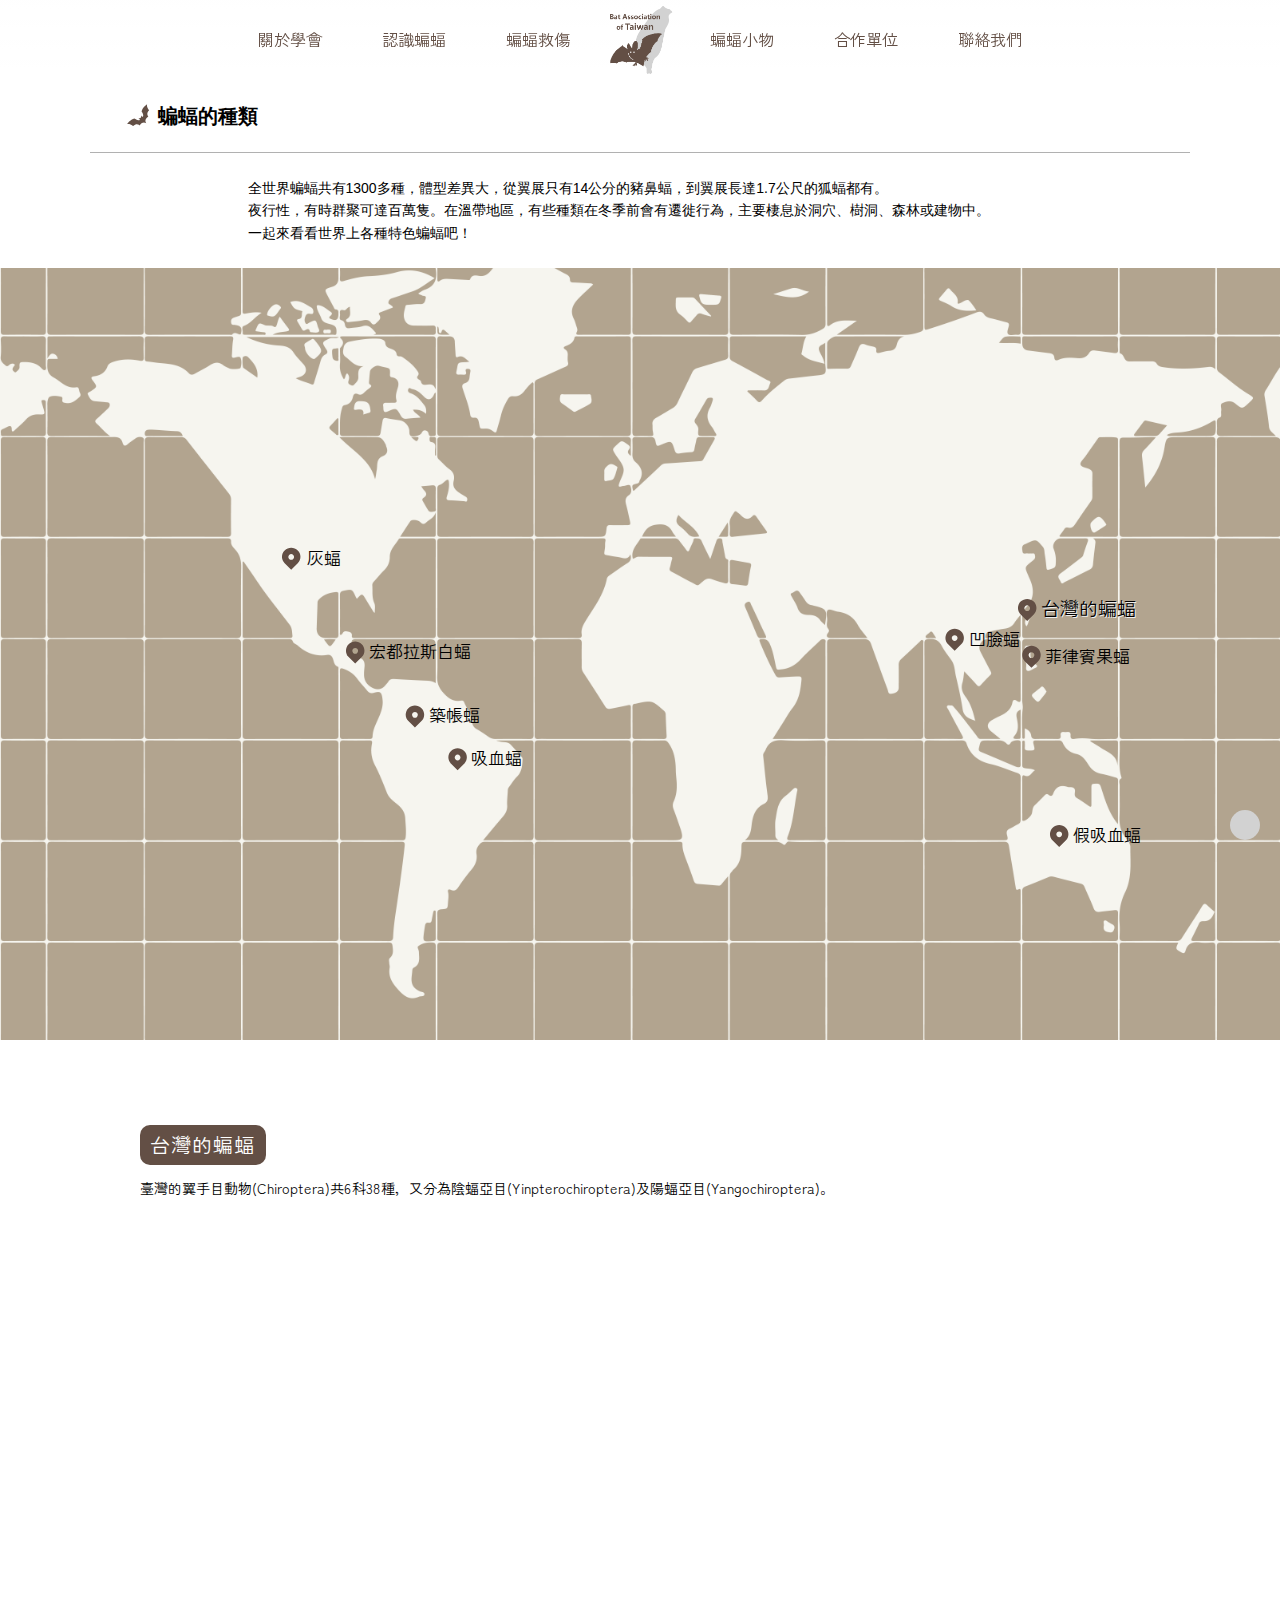
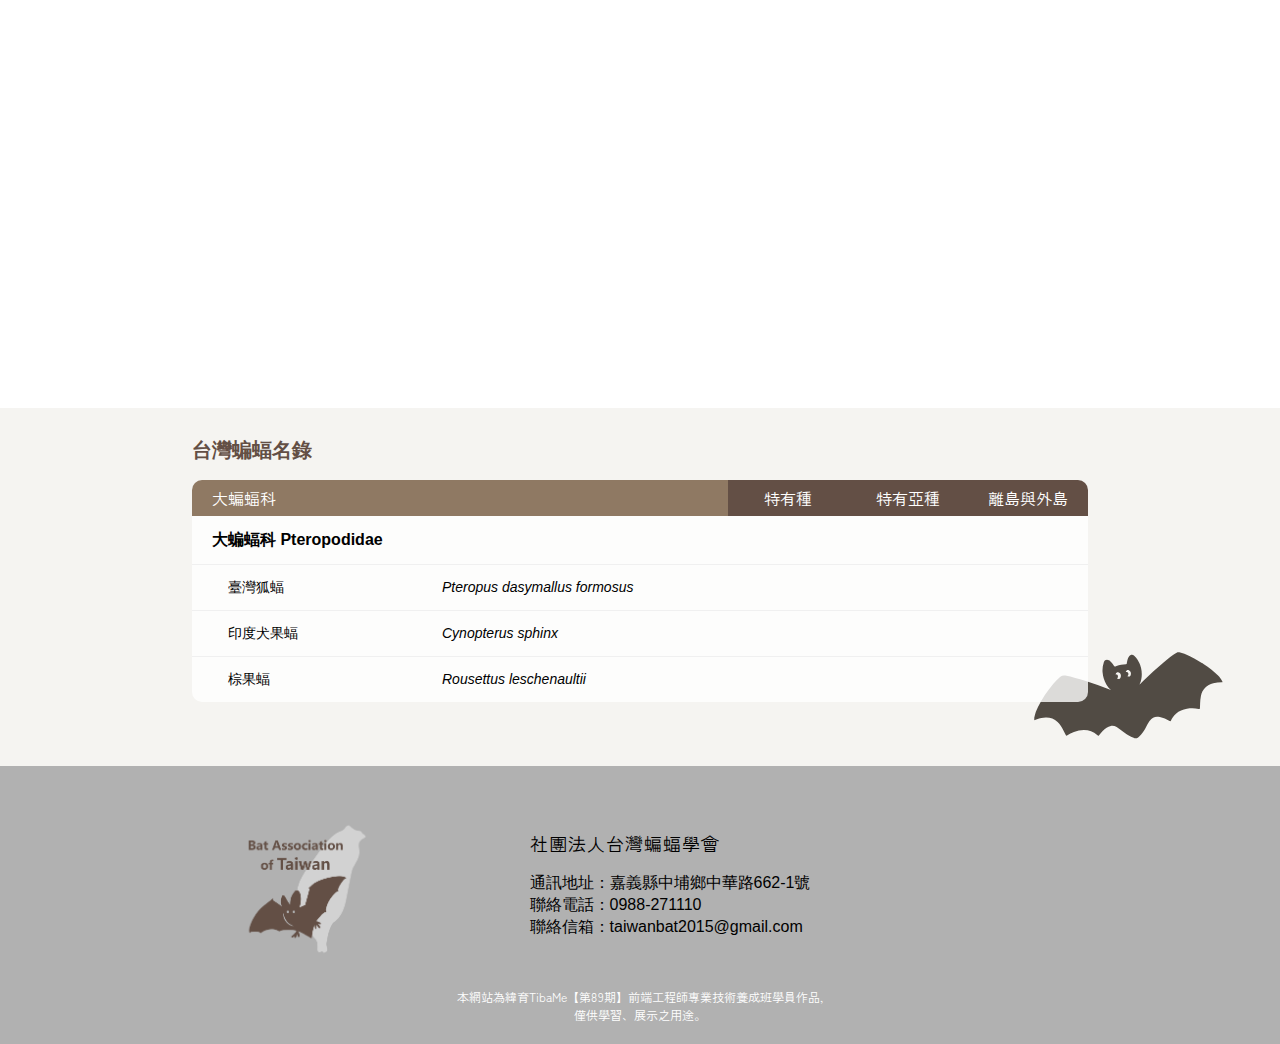
<file: species.html>
<!DOCTYPE html>
<html lang="zh-Hant">

<head>
    <meta charset="UTF-8">
    <meta name="viewport" content="width=device-width, initial-scale=1.0">
    <title>台灣蝙蝠學會-蝙蝠的種類</title>
    <link rel="icon" href="./img/logosmall.png">
    <!-- google font -->
    <link rel="preconnect" href="https://fonts.googleapis.com">
    <link rel="preconnect" href="https://fonts.gstatic.com" crossorigin>
    <link href="https://fonts.googleapis.com/css2?family=Zen+Antique&family=Zen+Kaku+Gothic+New:wght@500&display=swap"
        rel="stylesheet">
    <!-- font-awesome -->
    <link rel="stylesheet" href="https://cdnjs.cloudflare.com/ajax/libs/font-awesome/6.5.1/css/all.min.css"
        integrity="sha512-DTOQO9RWCH3ppGqcWaEA1BIZOC6xxalwEsw9c2QQeAIftl+Vegovlnee1c9QX4TctnWMn13TZye+giMm8e2LwA=="
        crossorigin="anonymous" referrerpolicy="no-referrer" />
    <!-- jquery -->
    <script src="https://cdnjs.cloudflare.com/ajax/libs/jquery/3.7.1/jquery.js"></script>
    <!-- aos -->
    <link href="https://unpkg.com/aos@2.3.1/dist/aos.css" rel="stylesheet">
    <!-- css -->
    <link rel="stylesheet" href="./css/default.css">
    <link rel="stylesheet" href="./css/style-species.css">
    <link rel="stylesheet" href="./css/default-m.css">

</head>

<body>
    <!-- 上方固定列 -->
    <header>

        <i class="fa fa-bars" area-hidden="true"></i>
        <i class="fa fa-solid fa-xmark" area-hidden="true"></i>

        <ul>
            <li><a href="#">關於學會</a></li>
            <li id="profile" class="main-li-has-menu"><a href="#" class="pd" data-i="▾">認識蝙蝠</a>
                <ol class="profile_ol  main-li-sub-menu">
                    <li><a href="./batprofile.html">蝙蝠小檔案</a></li>
                    <li><a href="./species.html">蝙蝠的種類</a></li>
                    <li><a href="./study.html" class="last_a">蝙蝠的研究</a></li>
                </ol>
            </li>
            <li id="help" class="main-li-has-menu"><a href="#" class="pd" data-i="▾">蝙蝠救傷</a>
                <ol class="help_ol main-li-sub-menu">
                    <li><a href="#">撿到蝙蝠</a></li>
                    <li><a href="#" class="last_a">蝙蝠飛進家裡</a></li>
                </ol>
            </li>
            <li class="top_logo"><a href="./index.html"><img src="img/logo.png" alt=""></a></li>
            <li><a href="./product.html">蝙蝠小物</a></li>
            <li><a href="#">合作單位</a></li>
            <li><a href="#">聯絡我們</a></li>

            <ul class="member">
                <li><a href="./login.html" title="會員"><i class="fa-solid fa-user"></i></a></li>
                <li><a href="#" title="購物車"><i class="fa-solid fa-cart-shopping"></i></a></li>
            </ul>
        </ul>

    </header>

    <div class="top">
        <img src="img/Icon/bat.svg" alt="">
        <h2>蝙蝠的種類</h2>
    </div>

    <main>

        <div class="introduce">
            <p>全世界蝙蝠共有1300多種，體型差異大，從翼展只有14公分的豬鼻蝠，到翼展長達1.7公尺的狐蝠都有。<br>
                夜行性，有時群聚可達百萬隻。在溫帶地區，有些種類在冬季前會有遷徙行為，主要棲息於洞穴、樹洞、森林或建物中。<br>
                一起來看看世界上各種特色蝙蝠吧！</p>
        </div>

        <div class="map-container">
            <div class="map_list"></div>
            <svg id="map" viewBox="0 0 600 400" preserveAspectRatio="xMidYMid meet">
                <g>

                    <a href="#">
                        <image href="./img/Icon/location.svg" x="130" y="128" width="13" height="16" />
                        <text x="144" y="139" font-size="8px">灰蝠</text>
                    </a>

                    <a href="#" class="pop_up">
                        <image href="./img/Icon/location.svg" x="160" y="172" width="13" height="16" />
                        <text x="173" y="183" font-size="8">宏都拉斯白蝠</text>
                    </a>

                    <a href="#">
                        <image href="./img/Icon/location.svg" x="188" y="202" width="13" height="16" />
                        <text x="201" y="213" font-size="8">築帳蝠</text>
                    </a>

                    <a href="#">
                        <image href="./img/Icon/location.svg" x="208" y="222" width="13" height="16" />
                        <text x="221" y="233" font-size="8">吸血蝠</text>
                    </a>

                    <a href="#">
                        <image href="./img/Icon/location.svg" x="490" y="258" width="13" height="16" />
                        <text x="503" y="269" font-size="8">假吸血蝠</text>
                    </a>

                    <a href="#">
                        <image href="./img/Icon/location.svg" x="477" y="174" width="13" height="16" />
                        <text x="490" y="185" font-size="8">菲律賓果蝠</text>
                    </a>

                    <a href="#">
                        <image href="./img/Icon/location.svg" x="441" y="166" width="13" height="16" />
                        <text x="454" y="177" font-size="8">凹臉蝠</text>
                    </a>

                    <a class="taiwan" href="#middle">
                        <image href="./img/Icon/location.svg" x="475" y="152" width="13" height="16" />
                        <text x="488.5" y="163.5" font-size="9">台灣的蝙蝠</text>
                        <text x="488" y="163" font-size="9">台灣的蝙蝠</text>
                    </a>

                </g>
            </svg>
        </div>

        <div id="middle">

            <div class="middle_out">
                <h2>台灣的蝙蝠</h2>
                <p>臺灣的翼手目動物(Chiroptera)共6科38種，又分為陰蝠亞目(Yinpterochiroptera)及陽蝠亞目(Yangochiroptera)。</p>
            </div>

            <div class="middle_in">

                <div class="yin" data-aos="fade-up" data-aos-duration="1000">
                    <h2>陰蝠亞目(Yinpterochiroptera)</h2>
                    <p>3科7種，狐蝠科(Pteropodidae) 3種、蹄鼻蝠科(Rhinolophidae) 2種、葉鼻蝠科(Hipposideridae) 2種。</p>
                    <ul>
                        <li>
                            <a href="#">
                                <img src="./img/sp1.png" alt="">
                                <h4>狐蝠科<br>(Pteropodidae)</h4>
                            </a>
                        </li>

                        <li>
                            <a href="#">
                                <img src="./img/sp2.png" alt="">
                                <h4>蹄鼻蝠科<br>(Rhinolophidae)</h4>
                            </a>
                        </li>

                        <li>
                            <a href="#">
                                <img src="./img/sp3.png" alt="">
                                <h4>葉鼻蝠科<br>(Hipposideridae)</h4>
                            </a>
                        </li>
                    </ul>
                </div>

                <div class="yan" data-aos="fade-up" data-aos-duration="1500">
                    <h2>陽蝠亞目(Yangochiroptera)</h2>
                    <p>3科31種，摺翅蝠科(Miniopteridae) 1種、游離尾蝠科(Molossidae) 1種、蝙蝠科(Vespertilionidae) 29種。</p>
                    <ul>
                        <li>
                            <a href="#">
                                <img src="./img/sp4.png" alt="">
                                <h4>摺翅蝠科<br>(Miniopteridae)</h4>
                            </a>
                        </li>

                        <li>
                            <a href="#">
                                <img src="./img/sp5.png" alt="">
                                <h4>游離尾蝠科<br>(Molossidae)</h4>
                            </a>
                        </li>

                        <li>
                            <a href="#">
                                <img src="./img/sp6.png" alt="">
                                <h4>蝙蝠科<br>(Vespertilionidae)</h4>
                            </a>
                        </li>

                    </ul>
                </div>
            </div>

        </div>

        <div class="bottom">

            <div class="tablerwd">
                <h2>台灣蝙蝠名錄</h2>
                <table>
                    <thead>
                        <th class="first_th">
                            <h4>大蝙蝠科</h4>
                            <i class="fa-solid fa-chevron-down"></i>
                        </th>
                        <th>特有種</th>
                        <th>特有亞種</th>
                        <th>離島與外島</th>
                    </thead>
                    <tbody>
                        <tr>
                            <td>大蝙蝠科 Pteropodidae</td>
                            <td></td>
                            <td></td>
                            <td></td>
                        </tr>
                        <tr>
                            <td>臺灣狐蝠<span>Pteropus dasymallus formosus</span></td>
                            <td></td>
                            <td><i class="fa-solid fa-check"></i></td>
                            <td><i class="fa-solid fa-check"></i></td>
                        </tr>
                        <tr>
                            <td>印度犬果蝠<span>Cynopterus sphinx</span></td>
                            <td></td>
                            <td></td>
                            <td><i class="fa-solid fa-check"></i></td>
                        </tr>
                        <tr>
                            <td>棕果蝠<span>Rousettus leschenaultii</span></td>
                            <td></td>
                            <td></td>
                            <td><i class="fa-solid fa-check"></i></td>
                        </tr>


                    </tbody>
                </table>
            </div>
            <div class="bbgi"></div>

        </div>

        <!-- 燈箱 -->
        <div id="lightbox" class="none">
            <article>
                <div class="img"></div>

                <div class="article_text">
                    <h2>宏都拉斯白蝠</h2>
                    <p>Ectophylla alba</p>
                    <p>英名：Honduran white bat<br>
                        分類：美洲葉鼻蝠科<br>
                        分布：宏都拉斯至巴拿馬西部<br>
                    </p>
                    <p>
                        宏都拉斯白蝠主要以水果為食，會利用一種大型赫蕉屬植物築巢，以躲避天敵或雨水。大部分為一雄多雌群聚棲息。
                    </p>
                </div>
                <i class="fa-solid fa-xmark x2"></i>

                <div class="lbbgi"></div>
            </article>
        </div>

    </main>

    <i class="fa fa-angle-up" aria-hidden="true" onclick="scrollToTop()"></i>

    <!-- 頁尾 -->
    <footer>

        <div class="footer">
            <img src="img/logo.png" alt="">
            <div class="footer_text">
                <h3>社團法人台灣蝙蝠學會</h3>
                <h4>
                    通訊地址：嘉義縣中埔鄉中華路662-1號<br>
                    聯絡電話：0988-271110<br>
                    聯絡信箱：taiwanbat2015@gmail.com
                </h4>
            </div>

            <a href="https://www.facebook.com/battw" target="_blank"><i class="fa-brands fa-facebook"></i></a>
        </div>

        <p>本網站為緯育TibaMe【第89期】前端工程師專業技術養成班學員作品,<br>僅供學習、展示之用途。</p>

    </footer>

    <!-- js -->
    <script src="./js/species.js"></script>
    <script src="./js/all.js"></script>
    <!-- aos -->
    <script src="https://unpkg.com/aos@2.3.1/dist/aos.js"></script>
    <script>AOS.init();</script>
</body>

</html>
</file>
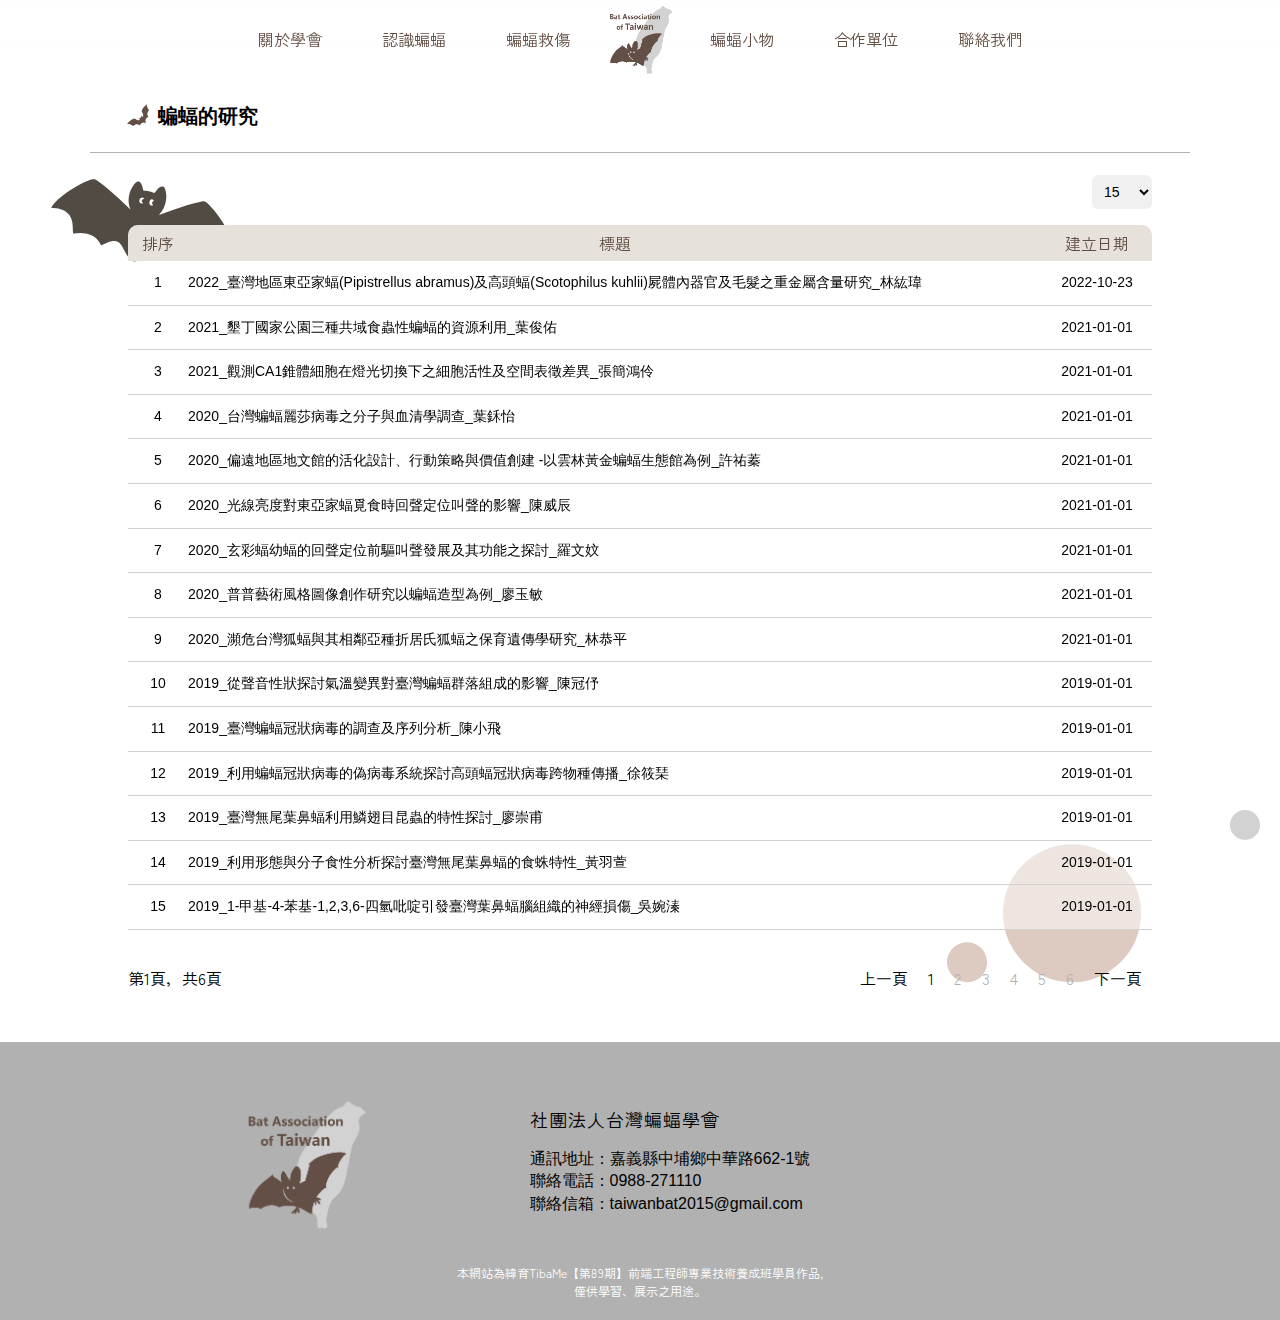
<file: study.html>
<!DOCTYPE html>
<html lang="zh-Hant">

<head>
    <meta charset="UTF-8">
    <meta name="viewport" content="width=device-width, initial-scale=1.0">
    <title>台灣蝙蝠學會-蝙蝠的研究</title>
    <link rel="icon" href="./img/logosmall.png">
    <!-- google font -->
    <link rel="preconnect" href="https://fonts.googleapis.com">
    <link rel="preconnect" href="https://fonts.gstatic.com" crossorigin>
    <link href="https://fonts.googleapis.com/css2?family=Zen+Antique&family=Zen+Kaku+Gothic+New:wght@500&display=swap"
        rel="stylesheet">
    <!-- font-awesome -->
    <link rel="stylesheet" href="https://cdnjs.cloudflare.com/ajax/libs/font-awesome/6.5.1/css/all.min.css"
        integrity="sha512-DTOQO9RWCH3ppGqcWaEA1BIZOC6xxalwEsw9c2QQeAIftl+Vegovlnee1c9QX4TctnWMn13TZye+giMm8e2LwA=="
        crossorigin="anonymous" referrerpolicy="no-referrer" />
    <!-- jquery -->
    <script src="https://cdnjs.cloudflare.com/ajax/libs/jquery/3.7.1/jquery.js"></script>
    <!-- aos -->
    <link href="https://unpkg.com/aos@2.3.1/dist/aos.css" rel="stylesheet">
    <!-- css -->
    <link rel="stylesheet" href="./css/default.css">
    <link rel="stylesheet" href="./css/style-study.css">
    <link rel="stylesheet" href="./css/default-m.css">
</head>
<body>
    <!-- 上方固定列 -->
    <header>

      <i class="fa fa-bars" area-hidden="true"></i>
      <i class="fa fa-solid fa-xmark" area-hidden="true"></i>

      <ul>
          <li><a href="#">關於學會</a></li>
          <li id="profile" class="main-li-has-menu"><a href="#" class="pd" data-i="▾">認識蝙蝠</a>
              <ol class="profile_ol  main-li-sub-menu">
                  <li><a href="./batprofile.html">蝙蝠小檔案</a></li>
                  <li><a href="./species.html">蝙蝠的種類</a></li>
                  <li><a href="./study.html" class="last_a">蝙蝠的研究</a></li>
              </ol>
          </li>
          <li id="help" class="main-li-has-menu"><a href="#" class="pd" data-i="▾">蝙蝠救傷</a>
              <ol class="help_ol main-li-sub-menu">
                  <li><a href="#">撿到蝙蝠</a></li>
                  <li><a href="#" class="last_a">蝙蝠飛進家裡</a></li>
              </ol>
          </li>
          <li class="top_logo"><a href="./index.html"><img src="img/logo.png" alt=""></a></li>
          <li><a href="./product.html">蝙蝠小物</a></li>
          <li><a href="#">合作單位</a></li>
          <li><a href="#">聯絡我們</a></li>

          <ul class="member">
              <li><a href="./login.html" title="會員"><i class="fa-solid fa-user"></i></a></li>
              <li><a href="#" title="購物車"><i class="fa-solid fa-cart-shopping"></i></a></li>
          </ul>
      </ul>

  </header>

    <div class="top">
        <img src="img/Icon/bat.svg" alt="">
        <h2>蝙蝠的研究</h2>
    </div>

    <main>

    <div class="bgi1"></div>

    <select class="custom-select" data-aos="fade-up" data-aos-duration="1000">
        <option value="value1">15</option>
        <option value="value2">30</option>
        <option value="value2">50</option>
        <option value="value3">All</option>
      </select>

        <table data-aos="fade-up" data-aos-duration="1500">
            <thead>
              <th>排序</th>
              <th>標題</th>
              <th>建立日期</th>
            </thead>
            <tbody>
              <tr>
                <td>1</td>
                <td>2022_臺灣地區東亞家蝠(Pipistrellus abramus)及高頭蝠(Scotophilus kuhlii)屍體內器官及毛髮之重金屬含量研究_林紘瑋</td>
                <td>2022-10-23</td>
            </tr>
              <tr>
                <td>2</td>
                <td>2021_墾丁國家公園三種共域食蟲性蝙蝠的資源利用_葉俊佑</td>
                <td>2021-01-01</td>
              </tr>
              <tr>
                <td>3</td>
                <td>2021_觀測CA1錐體細胞在燈光切換下之細胞活性及空間表徵差異_張簡鴻伶</td>
                <td>2021-01-01</td>
              </tr>
              <tr>
                <td>4</td>
                <td>2020_台灣蝙蝠麗莎病毒之分子與血清學調查_葉鉌怡</td>
                <td>2021-01-01</td>
              </tr>
              <tr>
                <td>5</td>
                <td>2020_偏遠地區地文館的活化設計、行動策略與價值創建 -以雲林黃金蝙蝠生態館為例_許祐蓁</td>
                <td>2021-01-01</td>
              </tr>
              <tr>
                <td>6</td>
                <td>2020_光線亮度對東亞家蝠覓食時回聲定位叫聲的影響_陳威辰</td>
                <td>2021-01-01</td>
              </tr>
              <tr>
                <td>7</td>
                <td>2020_玄彩蝠幼蝠的回聲定位前驅叫聲發展及其功能之探討_羅文妏</td>
                <td>2021-01-01</td>
              </tr>
              <tr>
                <td>8</td>
                <td>2020_普普藝術風格圖像創作研究以蝙蝠造型為例_廖玉敏</td>
                <td>2021-01-01</td>
              </tr>
              <tr>
                <td>9</td>
                <td>2020_瀕危台灣狐蝠與其相鄰亞種折居氏狐蝠之保育遺傳學研究_林恭平</td>
                <td>2021-01-01</td>
              </tr>
              <tr>
                <td>10</td>
                <td>2019_從聲音性狀探討氣溫變異對臺灣蝙蝠群落組成的影響_陳冠伃</td>
                <td>2019-01-01</td>
              </tr>
              <tr>
                <td>11</td>
                <td>2019_臺灣蝙蝠冠狀病毒的調查及序列分析_陳小飛</td>
                <td>2019-01-01</td>
              </tr>
              <tr>
                <td>12</td>
                <td>2019_利用蝙蝠冠狀病毒的偽病毒系統探討高頭蝠冠狀病毒跨物種傳播_徐筱琹</td>
                <td>2019-01-01</td>
              </tr>
              <tr>
                <td>13</td>
                <td>2019_臺灣無尾葉鼻蝠利用鱗翅目昆蟲的特性探討_廖崇甫</td>
                <td>2019-01-01</td>
              </tr>
              <tr>
                <td>14</td>
                <td>2019_利用形態與分子食性分析探討臺灣無尾葉鼻蝠的食蛛特性_黃羽萱</td>
                <td>2019-01-01</td>
              </tr>
              <tr>
                <td>15</td>
                <td>2019_1-甲基-4-苯基-1,2,3,6-四氫吡啶引發臺灣葉鼻蝠腦組織的神經損傷_吳婉溱</td>
                <td>2019-01-01</td>
              </tr>
              
            </tbody>
          </table>

          <div class="bottom">
            <h4>第1頁，共6頁</h4>
            <div class="page">
                <a href="#"><h4>上一頁</h4></a>
                <a href="#"><h4>1</h4></a>
                <a href="#"><h4>2</h4></a>
                <a href="#"><h4>3</h4></a>
                <a href="#"><h4>4</h4></a>
                <a href="#"><h4>5</h4></a>
                <a href="#"><h4>6</h4></a>
                <a href="#"><h4>下一頁</h4></a>
            </div>
          </div>

        <div class="bgi2"></div>

    </main>

    <i class="fa fa-angle-up" aria-hidden="true" onclick="scrollToTop()"></i>

    <!-- 頁尾 -->
    <footer>

        <div class="footer">
            <img src="img/logo.png" alt="">
            <div class="footer_text">
                <h3>社團法人台灣蝙蝠學會</h3>
                <h4>
                    通訊地址：嘉義縣中埔鄉中華路662-1號<br>
                    聯絡電話：0988-271110<br>
                    聯絡信箱：taiwanbat2015@gmail.com
                </h4>
            </div>

            <a href="https://www.facebook.com/battw" target="_blank"><i class="fa-brands fa-facebook"></i></a>
        </div>

        <p>本網站為緯育TibaMe【第89期】前端工程師專業技術養成班學員作品,<br>僅供學習、展示之用途。</p>

    </footer>
    <!-- js -->
    <script src="./js/all.js"></script>
    <!-- aos -->
   <script src="https://unpkg.com/aos@2.3.1/dist/aos.js"></script>
   <script>AOS.init();</script>
</body>
</html>
</file>
<file: css/style-index.css>
/* -------------Main------------ */

/* 首圖動畫區 */

.kv {
    background-image: url(../img/bgi-frontpage-top.png);
    background-size: contain;
    background-repeat: no-repeat;
    background-position: center;
    max-width: 1100px;
    margin: 80px auto 0 auto;
    padding-bottom: 120px;
    position: relative;
}

.kv .imgL {
    width: 340px;
    margin-top: 20px;
    position: absolute;
    left: 4%;
    top: 0;
    animation: imgL 3s infinite;
}

.kv .imgR {
    width: 380px;
    margin-top: 30px;
    position: absolute;
    right: 4%;
    top: 0;
    animation: imgR 3s .5s infinite;
}

@keyframes imgL {
    0% {
        transform: translateY(0)
    }

    50% {
        transform: translateY(20px)
    }

    100% {
        transform: translateY(0)
    }
}

@keyframes imgR {
    0% {
        transform: translateY(0)
    }

    50% {
        transform: translateY(20px)
    }

    100% {
        transform: translateY(0)
    }
}

.kv_text {
    padding-top: 50px;
    flex-grow: 1;
}

.kv h1 {
    font-size: 55px;
    letter-spacing: 7px;
    font-family: 'Zen Antique', serif;
    text-align: center;
}

.kv h2 {
    font-size: 32px;
    font-family: 'Zen Antique', serif;
    text-align: center;
}

.kv h3 {
    font-size: 68px;
    letter-spacing: 10px;
    font-family: 'Zen Antique', serif;
    text-align: center;
}

/* ------------最新消息------------ */
.news {
    background-color: #F5F4F1;
    border-radius: 10px;
    max-width: 1100px;
    margin: 20px auto 10px auto;
    padding-bottom: 32px;
}

/* 最新消息-上方小icon與文字 */
.news_top_text {
    display: flex;
    padding-top: 24px;
    padding-left: 8px;
}

.news_top_text h2 {
    color: #634F45;
    line-height: 40px;
    margin-left: 8px;
}

.news_top_text p a {
    display: block;
    width: 90px;
    height: 35px;
    line-height: 35px;
    background-color: #634F45;
    color: white;
    text-align: center;
    padding: 3px 5px;
    border-radius: 10px;
    margin-left: 16px;
}

.news_top_text p a:hover {
    background-color: #8F7963;
}

/* 最新消息-中間圖文區域 */
.news_main {
    display: flex;
    justify-content: center;
    margin: 24px auto;
}

.news_main img {
    width: 400px;
    border-radius: 10px;
}

.news_text {
    margin-left: 56px;
    position: relative;
}

.news_text h3 {
    color: #634F45;
    margin-bottom: 32px;
}

.news_text p {
    width: 500px;
    font-family: Arial, Helvetica, sans-serif;
    text-align: justify;
}

.news_text a {
    color: #634F45;
    font-size: 14px;
    display: block;
    width: 45px;
    height: 28px;
    background-color: #F0F0F0;
    text-align: center;
    line-height: 28px;
    padding: 2px 5px;
    border-radius: 8px;
    position: absolute;
    top: 65%;
    right: 0;
}

.news_text a:hover {
    color: white;
    background-color: #B1B1B1;
}

.swiper {
    max-width: 1100px;
    height: 320px;
}

:root {
    --color: #634F45;
}

.swiper-pagination-bullet {
    background: var(--color) !important;
}

/* ------------活動資訊-------------- */
.activity {
    border-radius: 10px;
    max-width: 1100px;
    margin: 20px auto 10px auto;
    padding-bottom: 10px;
}

/* 活動資訊-上方小icon與文字 */
.activity_top_text {
    display: flex;
    padding-top: 24px;
    padding-left: 8px;
}

.activity_top_text h2 {
    color: #634F45;
    line-height: 40px;
    margin-left: 8px;
}

.activity_top_text p a {
    display: block;
    width: 90px;
    height: 35px;
    line-height: 35px;
    background-color: #634F45;
    color: white;
    text-align: center;
    padding: 3px 5px;
    border-radius: 10px;
    margin-left: 16px;
}

.activity_top_text p a:hover {
    background-color: #8F7963;
}

/* 活動資訊-中間圖文區域 */
.swiper-container {
    overflow: hidden;
    margin-top: 24px;
    height: 450px;
    position: relative;
}

.activity_main img {
    width: 400px;
    border-radius: 10px;
}

.activity_main h3 {
    margin-top: 8px;
    color: #634F45;
    font-family: Arial, Helvetica, sans-serif;
    font-weight: bold;
}

.activity_main p {
    padding-top: 8px;
    font-family: Arial, Helvetica, sans-serif;
    text-align: justify;
}

.activity_main a {
    color: #634F45;
    font-size: 14px;
    display: block;
    width: 45px;
    height: 28px;
    background-color: #F0F0F0;
    text-align: center;
    line-height: 28px;
    padding: 2px 5px;
    border-radius: 8px;
    position: absolute;
    top: 82%;
    right: 0;
}

.activity_main a:hover {
    color: white;
    background-color: #B1B1B1;
}

/* 左右移動箭頭 */


/* 往右 */
.swiper-button-next {
    color: #B1B1B1;
    position: absolute;
    right: 10px;
    top: 30%;
    background-color: rgba(255, 255, 255, .8);
    border-radius: 50%;
    width: 30px;
    height: 30px;
    --swiper-navigation-size: 14px;
    font-weight: bold;
}

.swiper-button-next:hover {
    color: white;
    background-color: #B1B1B1;
}

/* 往左 */
.swiper-button-prev {
    color: #B1B1B1;
    position: absolute;
    left: 10px;
    top: 30%;
    background-color: rgba(255, 255, 255, .8);
    border-radius: 50%;
    width: 30px;
    height: 30px;
    --swiper-navigation-size: 14px;
    font-weight: bold;
}

.swiper-button-prev:hover {
    color: white;
    background-color: #B1B1B1;
}

/* ---------Banner*2----------- */
.banner {
    margin-bottom: 64px;
}

.banner img {
    border-radius: 10px;
}

.ban {
    margin: 0 auto 36px auto;
    width: 1100px;
    position: relative;
}

.overlay {
    border-radius: 10px;
    position: absolute;
    top: 0;
    left: 0;
    width: 100%;
    height: 100%;
    background-color: rgba(0, 0, 0, 0.5);
    opacity: 0;
    color: white;
    text-align: center;
    transition: opacity .6s ease-in-out;
}

.banner h2 {
    margin-top: 150px;
    font-family: Arial, Helvetica, sans-serif;
    font-weight: bold;
}

.ban:hover .overlay {
    opacity: 1;
}

/* -----------------------RWD----------------------- */

@media screen and (max-width: 1150px) {
    /* 首圖動畫 */
    .kv {
        max-width: 1000px;
        padding-bottom: 110px;
    }

    .kv h1 {
        font-size: 50px;
        letter-spacing: 7px;
        margin-bottom: 10px;
    }

    .kv h2 {
        font-size: 25px;
        margin-bottom: 5px;
    }

    .kv h3 {
        font-size: 50px;
        letter-spacing: 10px;
    }

    /* 最新消息 */
    .news {
        max-width: 1000px;
    }

    .news_main img {
        margin-left: 10px;
    }

    .news_text {
        margin-left: 35px;
    }

    .news_text a {
        top: 68%;
    }

    /* 活動資訊 */
    .activity {
        max-width: 1000px;
    }

    .activity_main img,
    .activity_main h3,
    .activity_main p {
        width: 360px;
    }

    .activity h3 {
        line-height: 1.4;
    }

    .swiper-button-next,
    .swiper-button-prev {
        top: 28%;
    }

    /* banner */
    .ban,
    .ban img {
        max-width: 1000px;
    }

    .overlay {
        opacity: 1;
    }

    .banner h2 {
        margin-top: 140px;
    }
}

@media screen and (max-width: 1000px) {
    /* 首圖動畫 */
    .kv {
        max-width: 850px;
        padding-bottom: 90px;
    }

    .kv .imgL {
        width: 300px;
        left: 0;
    }

    .kv .imgR {
        width: 350px;
        right: 1%;
    }

    /* 最新消息 */
    .news {
        max-width: 850px;
    }

    .news_main img {
        margin-left: 10px;
        width: 300px;
    }

    .news_text {
        margin-left: 30px;
    }

    .news_text h3 {
        margin-bottom: 20px;
    }

    .news_text p {
        width: 450px;
    }

    .news_text a {
        top: 72%;
    }

    .swiper {
        height: 320px;
    }

    /* 活動資訊 */
    .activity {
        max-width: 850px;
    }

    .activity_main img,
    .activity_main h3,
    .activity_main p {
        width: 310px;
    }

    .swiper-button-next,
    .swiper-button-prev {
        top: 25%;
    }

    /* banner */
    .ban,
    .ban img {
        max-width: 850px;
    }

    .banner h2 {
        margin-top: 120px;
    }
}

@media screen and (max-width: 900px) {
    /* 首圖動畫 */
    .kv {
        max-width: 700px;
        padding-bottom: 80px;
    }

    .kv .imgL {
        width: 240px;
    }

    .kv .imgR {
        width: 280px;
    }

    .kv h1 {
        font-size: 38px;
    }

    .kv h2 {
        font-size: 20px;
    }

    .kv h3 {
        font-size: 38px;
    }

    /* 最新消息 */
    .news {
        max-width: 700px;
    }

    .news_main img {
        margin-left: 8px;
        width: 250px;
    }

    .news_text {
        margin-left: 16px;
        margin-right: 10px;
    }

    .news_text h3 {
        margin-bottom: 18px;
    }

    .news_text p {
        width: 400px;
    }

    .news_text a {
        top: 76%;
    }

    .swiper {
        height: 330px;
    }

    /* 活動資訊 */
    .activity {
        max-width: 700px;
    }

    .activity_main img,
    .activity_main h3,
    .activity_main p {
        width: 250px;
    }

    .swiper-button-next,
    .swiper-button-prev {
        top: 20%;
    }

    /* banner */
    .ban,
    .ban img {
        max-width: 700px;
    }

    .banner h2 {
        margin-top: 90px;
    }
}

@media screen and (max-width: 845px) {
    /* 活動資訊箭頭 */
    .swiper-button-next,
    .swiper-button-prev {
        z-index: 1;
    }
}


@media screen and (max-width: 750px) {
    /* 首圖動畫 */
    .kv {
        max-width: 550px;
    }

    .kv .imgL {
        width: 290px;
        top: -20px;
    }

    .kv .imgR {
        display: none;
    }

    .kv h1 {
        font-size: 38px;
        text-align: right;
        margin-right: 10px;
    }

    .kv h2 {
        font-size: 22px;
        text-align: right;
        margin-right: 20px;
    }

    .kv h3 {
        font-size: 38px;
        text-align: right;
        margin-right: 10px;
    }

    /* 最新消息 */
    .news {
        max-width: 550px;
    }

    .news_main {
        flex-direction: column;
        justify-content: flex-start;
        align-items: center;
    }

    .news_main img {
        width: 400px;
        margin-left: 0;
    }

    .news_text {
        margin-top: 24px;
    }

    .news_text h3 {
        margin-bottom: 18px;
    }

    .news_text p {
        width: 400px;
    }

    .news_text a {
        top: 260px;
        right: 0%;
    }

    .swiper {
        height: 650px;
    }

    /* 活動資訊 */
    .activity {
        max-width: 550px;
        z-index: -1;
    }

    .swiper-container {
        height: 400px;
    }

    .activity_main img,
    .activity_main h3,
    .activity_main p {
        width: 200px;
    }

    .activity_main a {
        top: 85%;
    }

    .swiper-button-next,
    .swiper-button-prev {
        top: 17%;
    }

    /* banner */
    .ban,
    .ban img {
        max-width: 550px;
    }

    .banner h2 {
        margin-top: 70px;
        font-size: 16px;
    }
}

@media screen and (max-width: 580px) {
    /* 首圖動畫 */
    .kv {
        max-width: 430px;
        padding-bottom: 45px;
    }

    .kv .imgL {
        width: 200px;
        top: -25px;
    }

    @keyframes imgL {
        0% {
            transform: translateY(0)
        }

        50% {
            transform: translateY(10px)
        }

        100% {
            transform: translateY(0)
        }
    }

    .kv_text {
        padding-top: 15px;
    }

    .kv h1 {
        font-size: 32px;
    }

    .kv h2 {
        font-size: 18px;
    }

    .kv h3 {
        font-size: 32px;
    }

    /* 最新消息 */
    .news {
        max-width: 430px;
    }

    .news_main img {
        width: 370px;
    }

    .news_text p {
        width: 370px;
    }

    /* 活動資訊 */
    .activity {
        max-width: 430px;
    }

    .activity_main img,
    .activity_main h3,
    .activity_main p {
        width: 200px;
    }

    .swiper-button-next,
    .swiper-button-prev {
        top: 16%;
    }

    /* banner */
    .banner {
        margin-bottom: 40px;
    }

    .ban,
    .ban img {
        max-width: 430px;
    }

    .banner h2 {
        margin-top: 55px;
        font-size: 16px;
    }
}

@media screen and (max-width: 450px) {
    /* 首圖動畫 */
    .kv {
        max-width: 365px;
        padding-bottom: 30px;
    }

    .kv .imgL {
        width: 160px;
        top: -15px;
    }

    .kv_text {
        padding-top: 10px;
    }

    /* 最新消息 */
    .news {
        max-width: 365px;
    }

    .news_main img {
        width: 310px;
    }

    .news_text p {
        width: 310px;
    }

    .news_text a {
        top: 100%;
    }

    /* 活動資訊 */
    .activity {
        max-width: 365px;
        padding-bottom: 20px;
    }

    .activity_main img,
    .activity_main h3,
    .activity_main p {
        width: 170px;
    }

    .activity_main a {
        top: 90%;
    }

    .swiper-button-next,
    .swiper-button-prev {
        top: 13%;
    }

    /* banner */
    .ban,
    .ban img {
        max-width: 365px;
    }

    .banner h2 {
        margin-top: 45px;
        font-size: 14px;
    }
}

@media screen and (max-width: 376px) {
    /* 首圖動畫 */
    .kv {
        max-width: 340px;
        padding-bottom: 20px;
    }

    .kv .imgL {
        width: 145px;
        top: -5px;
    }

    /* 最新消息 */
    .news {
        max-width: 340px;
    }

    .news_main img {
        width: 300px;
    }

    .news_text p {
        width: 300px;
    }

    .news_text a {
        top: 100%;
    }

    /* 活動資訊 */
    .activity_top_text {
        padding-top: 14px;
    }

    .activity {
        max-width: 340px;
        padding-bottom: 20px;
    }

    .swiper-container {
        height: 420px;
    }

    .activity_main img,
    .activity_main h3,
    .activity_main p {
        width: 160px;
    }

    .activity_main a {
        top: 90%;
    }

    .swiper-button-next,
    .swiper-button-prev {
        top: 12%;
    }

    /* banner */
    .ban,
    .ban img {
        max-width: 340px;
    }

    .banner h2 {
        margin-top: 44px;
        font-size: 14px;
    }
}
</file>
<file: css/default-m.css>
/* -----------------------RWD----------------------- */

@media screen and (max-width: 1150px) {
    header li a {
        padding: 10px 24px;
    }

    .top {
        max-width: 1000px;
    }
}

@media screen and (max-width: 1000px) {

    header li a {
        padding: 10px 20px;
    }

    .top {
        max-width: 850px;
    }

    /* footer */
    .footer_text {
        margin: 20px 100px 0 100px;
    }

}

@media screen and (max-width: 900px) {
    header li a {
        padding: 5px 16px;
    }

    .top {
        max-width: 700px;
    }

    /* footer */
    .footer {
        padding-top: 40px;
        padding-bottom: 24px;
    }

    .footer_text {
        margin: 20px 60px 0 60px;
    }
}

@media screen and (max-width: 845px) {

    /* -----漢堡選單----- */
    header .fa-bars {
        display: inline;
        line-height: 60px;
        padding: 20px;
        color: #634F45;
    }

    header .fa-xmark {
        display: none;
        line-height: 60px;
        padding: 20px;
        color: #634F45;
    }

    header {
        display: block;
        height: 60px;
    }

    header i+i+ul {
        flex-direction: column;
        align-items: flex-start;
        height: calc(100vh - 60px);
        background-color: #f0f0f0f6;
        position: fixed;
        top: 60px;
        left: -80vw;
        padding-left: 0;
        width: 80vw;
        z-index: 20;
        transition: .5s;
    }

    header li {
        line-height: 50px;
        width: calc(100% - 21px);
        padding-left: 20px;
    }

    header li:nth-child(7) {
        border-bottom: 1px solid rgba(255, 255, 255, .8);
        padding-bottom: 5px;
    }

    header li a {
        text-align: start;
        padding: 0;
        display: block;
    }

    header .top_logo {
        position: fixed;
        top: 0px;
        left: 46%;
        width: 60px;
        padding: 0;
    }

    header img {
        width: 60px;
    }

    /* 會員&購物車圖示 */
    header .member {
        display: block;
        padding: 0;
        width: 100%;
    }

    header .member li {
        padding-left: 20px;
    }

    header .member li a {
        font-size: 18px;
        text-align: start;
        padding: 0;
    }

    header .member li a::after {
        content: attr(title);
        font-size: 16px;
        padding-left: 10px;
    }

    /* 子選單 */
    header .profile_ol {
        top: 100px;
    }

    header .help_ol {
        top: 150px;
    }

    header ol {
        width: calc(100% - 75px);
        position: static;
    }

    header ol li {
        width: 100%;
    }

    header ol li a {
        width: 100%;
        height: 40px;
        background-color: transparent;
        font-size: 14px;
        padding: 0 10px;
        margin: 0 6px;
        line-height: 40px;
        text-align: start;
        border-bottom: none;
        color: #8F7963;
    }

    ul>li>a:hover {
        color: #634F45;
    }

    .last_a {
        border-radius: 0;
    }

    header #profile a::after {
        content: attr(data-i);
        padding-left: 8px;
    }

    header #help a::after {
        content: attr(data-i);
        padding-left: 8px;
    }

    .main-li-has-menu.moved1 .main-li-sub-menu {
        display: block !important;
    
    }
    
    .main-li-has-menu.moved1 a::after {
        display: none !important;
    
    }
    
    .main-li-sub-menu {
        display: none !important;
    }
    
    .main-li-has-menu a::after {
        display: inline !important;
    }

}


@media screen and (max-width: 750px) {

    .top {
        max-width: 550px;
    }

    /* footer */
    .footer img {
        width: 125px;
    }

    .footer i {
        font-size: 40px;
    }

    .footer_text {
        margin: 20px 60px 0 40px;
    }

    .footer h3 {
        margin-bottom: 18px;
    }

    .footer h4 {
        line-height: 1.6;
        font-size: 14px;
    }

    .footer a {
        width: 40px;
        height: 40px;
    }
}

@media screen and (max-width: 580px) {
    header .top_logo {
        left: 45%;
    }

    .top {
        max-width: 430px;
    }

    /* footer */
    .footer {
        padding-top: 30px;
    }

    .footer img {
        width: 90px;
        height: 90px;
        margin-top: 15px;
    }

    .footer i {
        font-size: 30px;
    }

    .footer_text {
        margin: 20px 40px 0 30px;
    }

    .footer h3 {
        margin-bottom: 14px;
        font-size: 14px;
    }

    .footer h4 {
        line-height: 1.6;
        font-size: 12px;
    }

    footer p {
        font-size: 10px;
    }

    .footer a {
        width: 30px;
        height: 30px;
    }
}

@media screen and (max-width: 450px) {
    header .top_logo {
        left: 44%;
    }

    .top {
        max-width: 365px;
    }

    /* footer */
    .footer {
        padding-top: 20px;
    }

    .footer img {
        width: 60px;
        height: 60px;
        margin-top: 20px;
    }

    .footer_text {
        margin: 10px 20px 0 10px;
    }
}

@media screen and (max-width: 376px) {
    header .top_logo {
        left: 43%;
    }

    .top {
        max-width: 340px;
    }

    /* footer */
    .footer {
        padding-top: 20px;
    }

    .footer img {
        width: 60px;
        height: 60px;
        margin-top: 25px;
    }

}
</file>
<file: css/style-batprofile.css>
/* -------------Main------------ */
.hidden-content {
    display: none;

}
.moved {
    margin-bottom: 110px;
}

.hidden-content p {
    font-family: Arial, Helvetica, sans-serif;
    padding: 10px;
    text-align: justify;
    max-width: 340px;
}

main {
    margin: 0 auto;
    background-image: url(../img/bat_profile_bgi.png);
    background-position: center;
    background-size: contain;
    background-repeat: no-repeat;
    margin-bottom: 60px;
}

main ul {
    display: flex;
    flex-wrap: wrap;
    max-width: 1100px;
    margin: 64px auto 0 auto;
    text-align: center;
}

main ul li {
    flex-basis: 250px;
    height: 220px;
    margin: 0 50px 100px 50px;
    cursor: pointer;
    flex-grow: 1;
}

main img {
    width: 150px;
    height: 150px;
    object-fit: cover;
    border-radius: 50%;
    margin: 0 auto 28px auto;
}

main ul li h4 {
    color: #634F45;
    font-family: Arial, Helvetica, sans-serif;
    font-weight: bold;
}

main ul li:hover h4 {
    color: #8F7963;
}

/* 燈箱 */
button {
    cursor: pointer;
}

#lightbox {
    position: fixed;
    top: 0;
    left: 0;
    width: 100%;
    height: 100vh;
    background-color: hsla(0, 0%, 0%, .5);
}

.none {
    display: none;
}

article {
    background-color: white;
    width: 90%;
    max-width: 600px;
    border-radius: 10px;
    box-shadow: 2px 2px 5px rgb(84, 84, 84);
    position: absolute;
    top: 55%;
    left: 50%;
    transform: translate(-50%, -50%);
    display: flex;
    padding: 40px;
}

article img {
    width: 280px;
    height: 280px;
    border-radius: 10px;
    margin: auto 0;
}

.article_text {
    margin-left: 50px;
}

.article_text h2 {
    color: #634F45;
}

.article_text p {
    font-family: Arial, Helvetica, sans-serif;
    margin-top: 24px;
    width: 260px;
    text-align: justify;
}

article i {
    font-size: 20px;
    position: absolute;
    right: 1%;
    top: 1%;
    cursor: pointer;
    padding: 15px;
}

article i:hover {
    color: #8F7963;
}

.lbbgi {
    background-image: url(../img/studybgi2.svg);
    background-repeat: no-repeat;
    width: 200px;
    height: 160px;
    position: absolute;
    right: 5%;
    bottom: 7%;
    z-index: -1;
}

/* -----------------------RWD----------------------- */

@media screen and (max-width: 1150px) {
    /* main */
    main ul {
        max-width: 1000px;
    }

    main ul li {
        margin: 0 40px 100px 40px;
        height: 210px;
    }
}

@media screen and (max-width: 1000px) {
    /* main */
    main {
        background-image: none;
        margin-bottom: 0;
    }

    main ul {
        max-width: 850px;
    }

    main ul li {
        margin: 0 auto 100px auto;
    }
}

@media screen and (max-width: 900px) {
    /* main */
    main ul {
        max-width: 700px;
    }

    main ul li:last-child {
        flex-grow: 0;
        margin: 0 0 80px 50px;
    }
}

@media screen and (max-width: 750px) {
    /* main */
    main {
        background-image: none;
    }

    main ul {
        max-width: 550px;
    }

    main ul li {
        height: 200px;
    }

    main ul li:last-child {
        margin: 0 0 80px 10px;
    }

    /* 燈箱 */
    article {
        max-width: 440px;
    }

    article img {
        width: 200px;
        height: 200px;
    }

    .article_text {
        margin-left: 30px;
    }

    .article_text p {
        width: 200px;
    }

}

@media screen and (max-width: 580px) {
    /* main */
    main ul {
        max-width: 430px;
    }

    main ul li {
        flex-basis: 200px;
        height: 190px;
        margin-bottom: 80px;
    }

    main ul li:last-child {
        margin: 0 0 80px 8px;
    }

    /* 燈箱 */
    article {
        max-width: 350px;
        padding: 30px;
    }

    article img {
        width: 180px;
        height: 180px;
    }

    .article_text {
        margin-left: 20px;
    }

    .article_text p {
        width: 160px;
    }

    .lbbgi {
        display: none;
    }
}

@media screen and (max-width: 450px) {
    /* main */
    main ul {
        max-width: 365px;
    }

    main ul li {
        margin: 0 0 70px 0;
        height: 180px;
    }

    main ul li:last-child {
        margin: 0 auto 80px auto;
        flex-grow: 1;
    }

    /* 燈箱 */
    #lightbox {
        display: none;
    }

    .pop_up {
        transition: .5s;
    }
}

@media screen and (max-width: 376px) {
    /* main */
    main ul {
        max-width: 340px;
        margin-top: 44px;
    }
}
</file>
<file: css/style-login.css>
/* ------------main------------- */

main {
    display: flex;
    justify-content: center;
    margin: 80px auto 80px auto;
}

main img {
    width: 450px;
    height: 450px;
    object-fit: cover;
    border-radius: 10px;
    margin-left: 60px;
}

.login_input {
    margin-right: 60px;
    margin-top: 45px;
    position: relative;
}

.login_input h3 {
    margin-bottom: 12px;
}

input {
    border: 0;
    background-color: #E6E2DB;
    width: 370px;
    height: 42px;
    border-radius: 10px;
    margin-bottom: 36px;
    font-size: 16px;
    padding-left: 12px;
}

input:focus {
    outline: 2px solid #634F45;
}

input::placeholder {
    color: #B1B1B1;
}

/* 登入按鈕 */

input[type="submit"] {
    display: block;
    width: 145px;
    height: 45px;
    line-height: 45px;
    background-color: #634F45;
    color: white;
    text-align: center;
    border-radius: 10px;
    margin: 56px auto 36px auto;
    cursor: pointer;
    padding: 0;
}

input[type="submit"]:hover {
    background-color: #8F7963;
}

/* 忘記密碼 */
.login_input input[type="password"]+p a {
    color: #B1B1B1;
    font-family: Arial, Helvetica, sans-serif;
    position: absolute;
    right: 0;
    bottom: 48%;
}

.login_input input+p a:hover {
    color: #8F7963;
}

/* 歡迎註冊會員 */
.login_input input[type="submit"]+p {
    font-family: Arial, Helvetica, sans-serif;
    text-align: center;
}

.login_input input[type="submit"]+p a {
    text-decoration: underline;
    color: #634F45;
}

.login_input input[type="submit"]+p a:hover {
    color: #8F7963;
}

/* -----------------------RWD----------------------- */

@media screen and (max-width: 1150px) {

    /* main */
    main img {
        width: 420px;
        height: 420px;
        margin-left: 50px;
    }

    .login_input {
        margin-right: 40px;
        margin-top: 35px;
    }

    input[type="submit"] {
        margin: 56px auto 30px auto;
    }

    .login_input input[type="password"]+p a {
        bottom: 43%;
        right: 2px;
    }
}

@media screen and (max-width: 1000px) {

    /* main */
    main img {
        width: 400px;
        height: 400px;
        margin-left: 40px;
    }

    .login_input {
        margin-right: 20px;
        margin-top: 25px;
    }

    input[type="submit"] {
        margin: 56px auto 24px auto;
    }

    .login_input input[type="password"]+p a {
        bottom: 43%;
    }
}

@media screen and (max-width: 900px) {

    /* main */
    main img {
        width: 300px;
        height: 300px;
        margin-left: 20px;
    }

    .login_input {
        margin-right: 10px;
        margin-top: 0;
    }

    input {
        width: 320px;
        margin-bottom: 30px;
        padding-left: 12px;
    }

    input[type="submit"] {
        margin: 16px auto 16px auto;
    }

    .login_input input[type="password"]+p a {
        bottom: 33%;
    }
}

@media screen and (max-width: 750px) {

    /* main */
    main {
        flex-direction: column;
        justify-content: start;
        margin: 50px auto 70px auto;
    }

    main img {
        width: 380px;
        height: 220px;
        order: -1;
        margin: 0 auto;
        margin-bottom: 40px;
    }

    .login_input {
        margin: 0 auto;
    }

    input {
        width: 370px;
    }
}

@media screen and (max-width: 580px) {

    /* main */
    main img {
        width: 330px;
        height: 200px;
    }

    input {
        width: 320px;
    }
}

@media screen and (max-width: 450px) {

    /* main */
    main {
        margin: 35px auto 50px auto;
    }

    main img {
        width: 300px;
        height: 180px;
    }

    input {
        width: 290px;
    }
}

@media screen and (max-width: 376px) {

    /* main */
    main img {
        width: 280px;
        height: 165px;
    }

    input {
        width: 270px;
    }
}
</file>
<file: css/style-product.css>
/* -------------Main------------ */
main{
    display: flex;
    max-width: 1440px;
    margin: 0 auto 40px auto;
}

/* 側邊欄位 */
aside{
    flex-basis: 26%;
    margin: 50px 0 0 50px;
    line-height: 1.8;
    padding-left: 10px;
}

aside h4{
    font-family: Arial, Helvetica, sans-serif;
    color: #B1B1B1;
}

aside a:first-child h4{
    color: #634F45;
    font-weight: bold;
}

aside h4:hover{
    color: #8F7963;
}

/* 商品主要區域 */
main ul{
    display: flex;
    flex-wrap: wrap;
    text-align: left;
    margin-top: 50px;
    margin-left: 50px;
}

main ul li{
    height: 325px;
    margin: 0 25px 40px 25px;
}
main img{
    width: 255px;
    height: 255px;
    object-fit: cover;
    border-radius: 10px;
    margin: 0 auto 12px auto;
}

main ul li h4{
    font-family: Arial, Helvetica, sans-serif;
    color: black;
    font-weight: bold;
}

main ul li p{
    color: #634F45;
    font-size: 16px;
    margin-top: 12px;
}

main ul li:hover{
    border-radius: 10px;
    box-shadow: 2px 2px 5px rgba(0, 0, 0, 0.2);
}

main ul li:hover h4{
    color: #634F45;
}

main ul li:hover p{
    color: #8F7963;
}

/* 下方分頁碼 */
.page {
    display: flex;
    width: 250px;
    margin: 0 378px;
}

.page a {
    flex-grow: 1;
    text-align: center;
    color: #B1B1B1;
}

.page a:first-child,
.page a:nth-child(2),
.page a:last-child {
    color: black;
}

.page a:hover {
    color: #8F7963;
}

/* -----------------------RWD----------------------- */
@media screen and (max-width: 1150px) {
    /* main */
    main{
        display: block;
        max-width: 1000px;
    }
    /* 側邊欄位 */
    aside{
        display: flex;
        margin: 30px auto 20px auto;
        padding-left:0;
        justify-content: center;
    }

    aside h4{
        padding: 0 15px;
    }
    /* 商品主要區域 */
    main ul{
        justify-content: center;
        margin: 10px 40px;
    }
    main ul li{
        margin: 0 10px 30px 10px;
    }
    main ul li p{
        margin-top: 4px;
    }
    /* 下方分頁碼 */
    .page {
        margin: 0 auto;
        margin-bottom: 24px;
    }
}

@media screen and (max-width: 930px) {
    /* main */
    main img{
        width: 230px;
        height: 230px;
    }
    main ul li{
        height: 300px;
    }
}

@media screen and (max-width: 829px) {
    /* main */
    main ul li{
        margin: 0 30px 30px 30px;
    }
    main ul a:last-child{
        margin-right: 290px;
    }
    /* 側邊欄位 */
    aside{
        flex-wrap: wrap;
        margin: 30px 0 20px 5%;
        justify-content: start;
    }
}

@media screen and (max-width: 660px) {
    /* main */
    main img{
        width: 200px;
        height: 200px;
    }
    main ul li{
        height: 250px;
    }
    main ul a:last-child{
        margin-right: 260px;
    }
}

@media screen and (max-width: 600px) {
    /* main */
    main ul li{
        margin: 0 10px 30px 10px;
    }
    main ul a:last-child{
        margin-right: 220px;
    }
}

@media screen and (max-width: 529px) {
    /* main */
    main ul{
        margin: 10px 15px;
    }
}

@media screen and (max-width: 479px) {
    /* main */
    main img{
        width: 180px;
        height: 180px;
    }
    main ul a:last-child{
        margin-right: 200px;
    }
}

@media screen and (max-width: 430px) {
    /* main */
    main ul{
        margin: 10px 4px;
    }
    main ul li{
        margin: 0 6px 30px 6px;
        height: 230px;
    }
    main img{
        width: 160px;
        height: 160px;
    }
    main ul li h4{
        font-size: 14px;
    }
    main ul a:last-child{
        margin-right: 170px;
    }
    /* 側邊欄位 */
    aside{
        margin: 30px 0 20px 2%;
    }
    aside h4{
        padding: 0 10px;
    }
}
</file>
<file: css/style-productinfo.css>
/* -------------Main------------ */

/* 上方商品圖片與資訊 */
.top_info {
    display: flex;
    justify-content: center;
    padding: 30px 0;
    border-bottom: 1px solid #B1B1B1;
    max-width: 1100px;
    margin: 0 auto;
    position: relative;
    padding-bottom: 48px;
}

.pic{
    margin-right: 50px;
}

.swiper {
    width: 330px;
    height: 330px;
    position: relative;
  }

  :root{
    --color:white;
  }

.swiper-pagination-bullet{
    background: var(--color) !important;
   }

.top_info img {
    width: 330px;
    object-fit: cover;
    border-radius: 10px;
    margin-right: 50px;
}

.top_info_text {
    margin: 0 70px;
}

.top_info_text h3{
    margin-bottom: 8px;
}

.top_info_text h2{
    color: #8F7963;
    margin: 32px 0;   
    font-weight: bold;
}

.top_info_text h2 ~ p{
    margin-bottom: 8px;
}

.shopping{
    display: flex;
    margin-top: 124px;
}

.shopL{
    margin-right: 24px;
}

.quantity {
    display: flex;
    align-items: center;
    width: 80px;
    height: 20px;
    border: 1px solid #B1B1B1;
    border-radius: 5px;
}

.quantity > button:hover{
    color: #8F7963;
}

.shopL p{
    margin-top: 10px;
    text-align: center;
}

input[type="number"] {
    width: 20px;
    text-align: center;
    outline: none;
    border: none;
}

input[type="number"]::-webkit-outer-spin-button, input[type="number"]::-webkit-inner-spin-button {
  -webkit-appearance: none;
  margin: 0;
}

button{
    flex-grow: 1;
    width: 20px;
    cursor: pointer;
    border: none;
    outline: none;
    background-color: white;
}

.shopping .cart{
    border: none;
    width: 140px;
    height: 45px;
    line-height: 45px;
    background-color: #634F45;
    color: white;
    text-align: center;
    border-radius: 10px;
    cursor: pointer;
    font-size: 16px;
}

.shopping button i{
    margin-right: 7px;
}

.shopping .cart:hover{
    background-color: #8F7963;
}

/* 下方商品介紹段落文字 */

.descrip {
    max-width: 980px;
    margin: 40px auto 64px auto;
}

.descrip p {
    font-family: Arial, Helvetica, sans-serif;
    line-height: 1.6;
    margin: 0 40px;
}

/* -----------------------RWD----------------------- */

@media screen and (max-width: 1150px) {
    .top_info {
        max-width: 1000px;
    }
}

@media screen and (max-width: 1000px) {
    .top_info {
        max-width: 850px;
    }
}

@media screen and (max-width: 900px) {
    .top_info {
        max-width: 700px;
    }
    .pic{
        margin-right: 0;
    }
    .top_info img{
        margin-right: 0;
    }
    .top_info_text{
        margin: 0 40px;
    }
    .shopping{
        margin-top: 94px;
    }
}
@media screen and (max-width: 750px) {
    .top_info {
        max-width: 550px;
    }
    .swiper {
        width: 280px;
        height: 280px;
      }
    .top_info img{
        width: 280px;
    }
    .top_info_text{
        margin: 0;
        margin-left: 25px;
    }
    .shopping{
        margin-top: 44px;
    }
}

@media screen and (max-width: 580px) {
    .top_info {
        max-width: 430px;
        display: block;
        padding-bottom: 40px;
    }
    .pic{
        margin-bottom: 20px;
    }
    .top_info_text{
        margin: 0 90px;
    }
}

@media screen and (max-width: 450px) {
    .top_info {
        max-width: 365px;
    }
    .shopping{
        display: block;
        margin-top: 32px;
    }
    .shopL{
        display: flex;
        margin-bottom: 12px;
    }
    .shopL p{
        margin-top: 0;
        margin-left: 16px;
    }

}

@media screen and (max-width: 376px) {
    .top_info {
        max-width: 340px;
    }
    .top_info_text{
        margin: 0 80px;
    }
    .shopping{
        text-align: center;
    }
    .shopL{
        display: block;
        margin: 0 auto;
        margin-bottom: 5px;
    }
    .shopL p{
        margin: 0;
    }
    .quantity{
        margin: 0 auto;
    }
}
</file>
<file: css/style-species.css>
/* -------------Main------------ */

.introduce {
    max-width: 785px;
    margin: 24px auto 0 auto;
}

.introduce p {
    font-family: Arial, Helvetica, sans-serif;
}

.map-container {
    max-width: 1440px;
    margin: 0 auto;
}

#map {
    margin-top: 24px;
    background-image: url(../img/map.png);
    background-repeat: no-repeat;
    background-size: contain;
    width: 100%;
    height: auto;
}

.map-container text:hover {
    fill: #634F45;
}

.taiwan image+text {
    fill: #F0F0F0;
}

.pop_up {
    cursor: pointer;
}

/* 中間區域middle */

#middle {
    max-width: 1000px;
    margin: 0 auto 48px auto;
}

.middle_in {
    max-width: 900px;
    margin: 0 auto;
}

.middle_in h2 {
    color: #634F45;
    margin-bottom: 12px;
    text-align: center;
}

.middle_in p {
    text-align: center;
}

#middle .middle_out>h2 {
    display: block;
    background-color: #634F45;
    width: 106px;
    height: 30px;
    line-height: 30px;
    padding: 5px 10px;
    color: white;
    border-radius: 10px;
    letter-spacing: 1px;
}

#middle .middle_out>p {
    margin: 12px auto 48px auto;
}

.yin p,
.yan p {
    margin: 0 auto;
    margin-bottom: 28px;
}

#middle img {
    border-radius: 50%;
    margin: 15px auto;
}

#middle ul {
    display: flex;
    flex-wrap: wrap;
    text-align: center;
    margin: 0 16px 28px 16px;
}

#middle .yin {
    margin-bottom: 48px;
}

#middle li {
    flex-basis: 250px;
    height: 250px;
    margin: 0 auto;
    flex-grow: 1;
}

#middle h4 {
    line-height: 1.3;
    color: black;
}

#middle li:hover h4 {
    color: #8F7963;
}

/* 下方區域bottom */

.bottom {
    max-width: 1440px;
    background-color: #F5F4F1;
    position: relative;
    padding: 72px 0 64px 0;
    z-index: 0;
    margin: 0 auto;
}

.tablerwd h2 {
    color: #634F45;
    font-family: Arial, Helvetica, sans-serif;
    font-weight: bold;
    position: absolute;
    margin-left: 15%;
    top: 9%;
}

table {
    width: 70%;
    margin: 0 auto;
    background-color: rgba(255, 255, 255, .8);
    border-radius: 10px;
    z-index: 1;
}

th {
    padding: 10px;
    font-family: 'Zen Kaku Gothic New', sans-serif;
    background-color: #634F45;
    color: white;
}

tbody td {
    text-align: center;
}

td {
    padding: 12px 0;
    border-bottom: 1px solid #F0F0F0;
    line-height: 1.5;
    font-family: Arial, Helvetica, sans-serif;
    vertical-align: middle;
    font-size: 14px;
    position: relative;
}

span {
    font-style: italic;
    position: absolute;
    left: 250px;
}

table td:first-child {
    text-align: left;
    padding-left: 36px;
}

table tr:first-child td:first-child {
    text-align: left;
    padding-left: 20px;
    font-size: 16px;
    font-weight: bold;
}

table tr:last-child td {
    border-bottom: 0;
}

.first_th {
    border-radius: 10px 0 0 0;
    color: white;
    background-color: #8F7963;
    display: flex;
    justify-content: space-between;
    align-items: center;
    cursor: pointer;
}

.first_th:hover {
    background-color: #B1B1B1;
}

.first_th h4 {
    padding-left: 10px;
}

.first_th i {
    padding-right: 10px;
}

table th:nth-child(2) {
    width: 100px;
}

table th:nth-child(3) {
    width: 100px;
}

table thead th:last-child {
    border-radius: 0 10px 0 0;
    width: 100px;
}

table tbody tr:last-child td:first-child {
    border-radius: 0 0 0 10px;
}

table tbody tr:last-child td:last-child {
    border-radius: 0 0 10px 0;
}

.bottom .bbgi {
    background-image: url(../img/speciesbgi.svg);
    background-repeat: no-repeat;
    background-size: contain;
    width: 200px;
    height: 100px;
    position: absolute;
    bottom: 20px;
    right: 4%;
    z-index: -1;
}

/* 燈箱 */
button {
    cursor: pointer;
}

#lightbox {
    position: fixed;
    top: 0;
    left: 0;
    width: 100%;
    height: 100vh;
    background-color: hsla(0, 0%, 0%, .5);
}

.none {
    display: none;
}

article {
    background-color: white;
    width: 90%;
    max-width: 600px;
    border-radius: 10px;
    box-shadow: 2px 2px 5px rgb(84, 84, 84);
    position: absolute;
    top: 55%;
    left: 50%;
    transform: translate(-50%, -50%);
    display: flex;
    padding: 40px;
}

article .img {
    background-image: url(../img/whitebat.jpg);
    background-position: center;
    background-size: cover;
    background-repeat: no-repeat;
    width: 280px;
    height: 280px;
    border-radius: 10px;
    margin: auto 0;
}

.article_text {
    margin-left: 50px;
}

.article_text h2 {
    color: #634F45;
}

.article_text p {
    font-family: Arial, Helvetica, sans-serif;
    width: 260px;
    text-align: justify;
}

.article_text h2+p {
    font-style: italic;
    margin-bottom: 12px;
    margin-top: 2px;
}
.article_text p:last-child{
    margin-top: 10px;
}
article i {
    font-size: 20px;
    position: absolute;
    right: 1%;
    top: 1%;
    cursor: pointer;
    padding: 15px;
}

article i:hover {
    color: #8F7963;
}

.lbbgi {
    background-image: url(../img/studybgi2.svg);
    background-repeat: no-repeat;
    width: 200px;
    height: 160px;
    position: absolute;
    right: 5%;
    bottom: 7%;
    z-index: -1;
}
/* -----------------------RWD----------------------- */

@media screen and (max-width: 1150px) {
    /* main */
    .introduce {
        max-width: 750px;
    }

    .middle_out {
        margin: 0 auto;
        max-width: 850px;
    }

    /* 表格 */
    .tablerwd {
        width: 800px;
        overflow-x: auto;
        margin: 0 auto;
    }

    .tablerwd h2 {
        margin-left: 0;
        top: 9%;
    }

    table {
        width: 900px;
    }

    td:first-child {
        width: 350px;
    }
}

@media screen and (max-width: 1000px) {
    /* main */
    .introduce {
        max-width: 650px;
    }

    .middle_out {
        max-width: 700px;
    }
}

@media screen and (max-width: 900px) {
    /* main */
    .introduce {
        max-width: 550px;
        margin-bottom: 40px;
        text-align: justify;
    }

    /* 新增內容map_list */
    .map_list_title {
        margin: 0 auto;
        margin-bottom: 30px;
        max-width: 600px;
    }

    .map_list h2 {
        display: block;
        background-color: #634F45;
        width: 106px;
        height: 30px;
        line-height: 30px;
        padding: 5px 10px;
        color: white;
        border-radius: 10px;
        letter-spacing: 1px;
    }

    .map_list img {
        width: 150px;
        height: 150px;
        object-fit: cover;
        border-radius: 50%;
        margin: 15px auto;
    }

    .map_list ul {
        display: flex;
        flex-wrap: wrap;
        text-align: center;
        margin: 0 16px 30px 16px;
    }

    .map_list li {
        flex-basis: 250px;
        height: 250px;
        margin: 0 auto;
        margin-bottom: 20px;
        flex-grow: 1;
        line-height: 1.3;
    }

    /* 其他 */
    #map {
        display: none;
    }

    .middle_out {
        max-width: 600px;
    }

    /* 表格 */
    .tablerwd {
        width: 700px;
    }

    table {
        width: 800px;
    }

    td:first-child {
        width: 440px;
    }

}

@media screen and (max-width: 800px) {

    .map_list li,
    #middle li {
        flex-basis: 200px;
    }

    #middle>p {
        max-width: 650px;
        text-align: justify;
    }
}

@media screen and (max-width: 750px) {
    /* main */
    .introduce {
        max-width: 430px;
    }

    .map_list_title {
        max-width: 500px;
    }

    .middle_out {
        max-width: 500px;
    }

    .yin p,
    .yan p {
        max-width: 480px;
        text-align: justify;
    }

    #middle>h2 {
        margin-left: auto;
        margin-right: auto;
    }

    #middle>p {
        max-width: 500px;
        margin-left: auto;
        margin-right: auto;
    }

    /* 燈箱 */
    article {
        max-width: 500px;
        padding: 30px;
    }

    article .img {
        width: 240px;
        height: 240px;
    }
    .article_text {
        margin-left: 30px;
        padding-top: 2px;
    }

    .article_text p {
        width: 220px;
    }

    .lbbgi {
        bottom: 6%;
    }
    /* 表格 */
    .tablerwd {
        width: 500px;
    }

    table {
        width: 600px;
    }

    td:first-child {
        width: 300px;
    }

    span {
        left: 140px;
        line-height: normal;
        position: absolute;
        top: 50%;
        transform: translateY(-50%);
    }

    td {
        position: relative;
        height: 40px;
    }
}

@media screen and (max-width: 650px) {

    .map_list li,
    #middle li {
        flex-basis: 250px;
    }

    .map_list ul,
    #middle ul {
        justify-content: space-between;
        margin: 0 40px;
    }

    .map_list li,
    #middle li {
        flex-basis: 250px;
        flex-grow: 0;
        margin: 0;
        margin-bottom: 20px;
    }

    #middle li:last-child {
        flex-grow: 0;
    }
     /* 燈箱 */
     article {
        max-width: 400px;
        padding: 20px;
    }

    article .img {
        width: 150px;
        height: 150px;
        margin: 0;
    }
    .article_text {
        margin-left: 14px;
        padding-top: 2px;
    }
    .article_text h2 {
        font-size: 16px;
    }
    .article_text p {
        margin-top: 0;
        width: 220px;
    }
    .article_text h2+p {
        margin-bottom: 4px;
    }
    .article_text p:last-child{
        margin-top: 5px;
    }
    .lbbgi {
        display: none;
    }
}

@media screen and (max-width: 580px) {
    /* main */
    .introduce {
        max-width: 400px;
    }

    .map_list_title,
    .middle_out {
        max-width: 400px;
    }

    .map_list li,
    #middle li {
        flex-basis: 200px;
    }

    .map_list ul,
    #middle ul {
        margin: 0 50px;
    }

    .yin p,
    .yan p {
        max-width: 400px;
    }

    /* 表格 */
    .tablerwd {
        width: 400px;
    }
}

@media screen and (max-width: 500px) {

    .map_list ul,
    #middle ul {
        justify-content: center;
    }
     /* 燈箱 */
     article {
        max-width: 250px;
        padding: 20px;
        display: block;
        top: 50%;
    }

    article .img {
        margin: 0 auto;
        margin-bottom: 10px;
    }
    .article_text {
        margin-left: 0;
        padding-top: 10px;
    }
    .article_text h2 {
        font-size: 16px;
    }
    .article_text p {
        margin-top: 0;
        width: auto;
    }
    .article_text h2+p {
        margin-bottom: 4px;
    }
    .article_text p:last-child{
        margin-top: 5px;
    }
    .lbbgi {
        display: none;
    }

}

@media screen and (max-width: 450px) {
    /* main */
    .introduce {
        max-width: 320px;
    }

    .map_list_title,
    .middle_out {
        max-width: 320px;
    }
    .yin p,
    .yan p {
        max-width: 320px;
    }

    /* 表格 */
    .tablerwd {
        width: 320px;
    }
}
</file>
<file: css/style-study.css>
/* -------------Main------------ */
main {
    max-width: 1440px;
    margin: 0 auto;
    position: relative;
}

main .bgi1 {
    background-image: url(../img/studybgi1.svg);
    background-repeat: no-repeat;
    width: 200px;
    height: 90px;
    position: absolute;
    top: -50px;
    left: 3.5%;
    z-index: -1;
}

main .bgi2 {
    background-image: url(../img/studybgi2.svg);
    background-repeat: no-repeat;
    width: 210px;
    height: 150px;
    position: absolute;
    bottom: 0px;
    right: 10%;
    z-index: -1;
}

/* 下拉選單 */
.custom-select {
    border: none;
    position: absolute;
    right: 10%;
    top: -50px;
    padding: 8px;
    border-radius: 6px;
    background-color: #F0F0F0;
    font-size: 14px;
    width: 60px;
    cursor: pointer;
    outline: none;
}

.custom-select:hover {
    background-color: #E6E2DB;
}

.custom-select option:checked {
    background-color: white;
}

/* 表格 */
table {
    width: 80%;
    margin: 72px auto 40px auto;
    background-color: rgba(255, 255, 255, .5);
    border-radius: 10px;
}

th {
    padding: 10px;
    font-family: 'Zen Kaku Gothic New', sans-serif;
    background-color: #E6E2DB;
    color: #634F45;
}

tbody tr {
    text-align: center;
    cursor: pointer;
}

tr:hover {
    color: #8F7963;
}

td {
    padding: 12px 0;
    border-bottom: 1px solid #D2D2D2;
    line-height: 1.4;
    font-family: Arial, Helvetica, sans-serif;
    vertical-align: middle;
    font-size: 14px;
}

table th:first-child {
    width: 40px;
}

table th:last-child {
    width: 90px;
}

table td:nth-child(2) {
    text-align: left;
}

table thead th:first-child {
    border-radius: 10px 0 0 0;
}

table thead th:last-child {
    border-radius: 0 10px 0 0;
}

table tbody tr:last-child td:first-child {
    border-radius: 0 0 0 10px;
}

table tbody tr:last-child td:last-child {
    border-radius: 0 0 10px 0;
}

/* 頁數 */

.bottom {
    display: flex;
    margin-bottom: 56px;
}

.bottom>h4 {
    flex-grow: 1;
    margin-left: 10%;
}

.page {
    flex-grow: 1;
    display: flex;
    justify-content: end;
    margin-right: 10%;
}

.page a {
    padding: 0 10px;
    color: #B1B1B1;
}

.page a:first-child,
.page a:nth-child(2),
.page a:last-child {
    color: black;
}

.page a:hover {
    color: #8F7963;
}

/* -----------------------RWD----------------------- */
@media screen and (max-width: 540px){
    /* 頁數 */
    .page a{
        display: none;
    }
    .page a:first-child, .page a:last-child{
        display: block; 
    } 
}
</file>
<file: css/default.css>
@import url('reset.css');
body {
    background-color: white;
    position: relative;
}

a {
    text-decoration: none;
    font-family: 'Zen Kaku Gothic New', sans-serif;
}

h2 {
    font-family: 'Zen Kaku Gothic New', sans-serif;
    font-size: 20px;
}

h3 {
    font-family: 'Zen Kaku Gothic New', sans-serif;
    font-size: 18px;
}

h4 {
    font-family: 'Zen Kaku Gothic New', sans-serif;
    font-size: 16px;
}

p {
    font-size: 14px;
    line-height: 1.6;
    font-family: 'Zen Kaku Gothic New', sans-serif;
}

img {
    display: block;
}

/* 上方固定列 */
header>.fa {
    display: none;
}

header {
    width: 100%;
    display: flex;
    justify-content: center;
    align-items: center;
    z-index: 10;
    box-sizing: border-box;
    height: 80px;
    background-image: linear-gradient(rgba(255, 255, 255, 1) 0%, rgba(255, 255, 255, .7) 100%);
    position: fixed;
    left: 0;
    top: 0;
}

header ul {
    display: flex;
    align-items: center;
    padding-left: 70px;
    height: 80px;
}

header li {
    line-height: 80px;
}

header li a {
    text-align: center;
    color: #634F45;
    font-size: 16px;
    padding: 10px 30px;
    position: relative;
}

header img {
    width: 80px;
}

/* 子選單 */
header ol {
    position: absolute;
    top: 80px;
    display: none;
}

header ol li a {
    display: block;
    width: 90px;
    height: 35px;
    background-color: #E6E2DB;
    font-size: 14px;
    padding: 0 10px;
    margin: 0 6px;
    line-height: 35px;
    text-align: center;
    border-bottom: 1px solid white;
    font-family: Arial, "Helvetica Neue", Helvetica, sans-serif;
    font-weight: bold;
}

.last_a {
    border-radius: 0 0 10px 10px;
}

/* 會員&購物車圖示 */
header .member {
    padding-left: 30px;
}

header .member li a {
    padding: 10px;
}

/* hover效果 */

ul>li>a:hover {
    color: #8F7963;
}

ul>li:hover ol {
    display: block;
}

ol li a:hover {
    background-color: #F0F0F0;
    color: #8F7963;
}

/* ------------top------------- */
.top {
    display: flex;
    margin: 40px auto 20px auto;
    padding-top: 40px;
    max-width: 1100px;
    height: 72px;
    line-height: 72px;
    border-bottom: 1px solid #B1B1B1;
}

.top img {
    width: 30px;
    margin-left: 34px;
}

.top h2 {
    margin-left: 4px;
    font-family: Arial, Helvetica, sans-serif;
    font-weight: bold;
}

/* 回到頁首符號 */

.fa-angle-up {
    display: block;
    width: 30px;
    height: 30px;
    border-radius: 50%;
    text-align: center;
    line-height: 30px;
    font-size: 15px;
    cursor: pointer;
    z-index: 1;
    position: fixed;
    right: 20px;
    top: 90%;
    background-color: #D2D2D2;
    color: white;
}

.fa-angle-up:hover {
    background-color: #8F7963;
}

/* ------------footer------------- */

footer {
    width: 100%;
    background-color: #B1B1B1;
}

.footer {
    display: flex;
    justify-content: center;
    padding-top: 48px;
    padding-bottom: 24px;
}

.footer img {
    width: 150px;
}

.footer i {
    font-size: 50px;
    color: #634F45;
}

.footer i:hover {
    color: #8F7963;
}

.footer a {
    width: 50px;
    height: 50px;
    margin-top: 40px;
}

.footer_text {
    margin: 20px 190px 0 150px;
}

.footer h3 {
    margin-bottom: 20px;
    letter-spacing: 1px;
}

.footer h4 {
    line-height: 1.4;
    font-family: Arial, Helvetica, sans-serif;
}

footer p {
    color: white;
    font-size: 12px;
    text-align: center;
    padding-bottom: 20px;
    line-height: 1.5;
}
</file>
